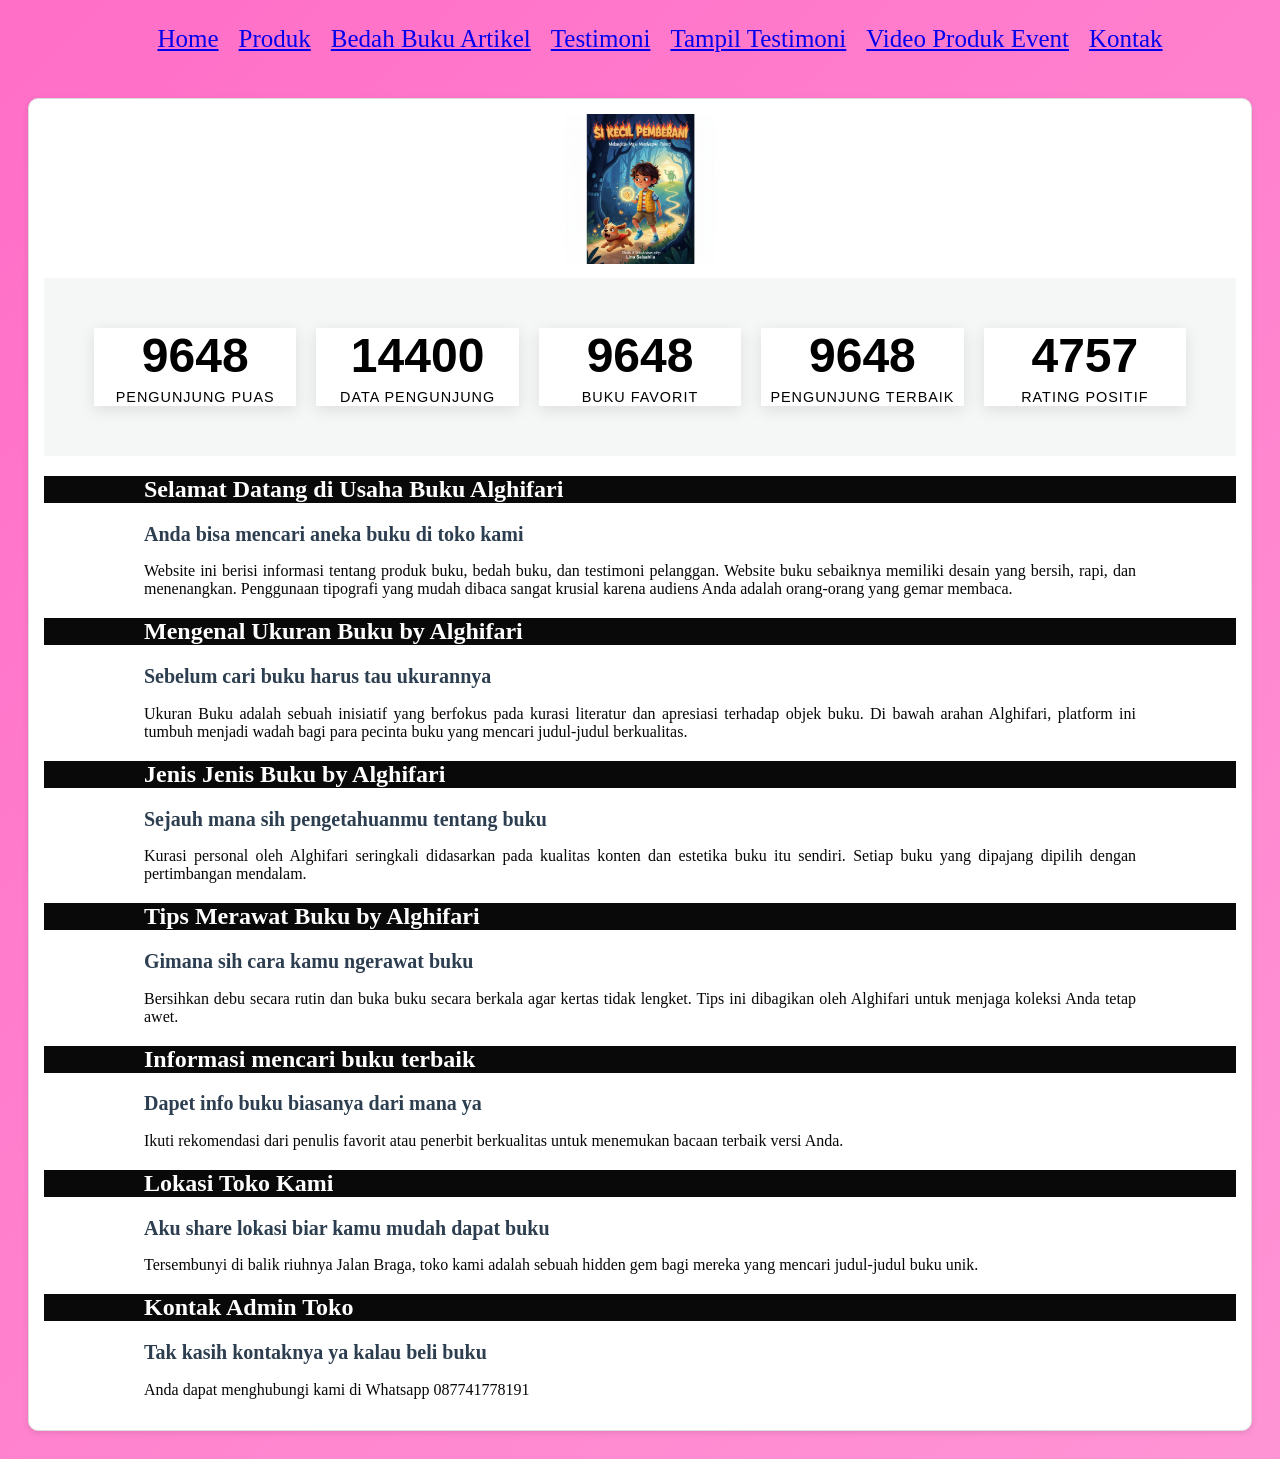
<file: Index.html>
<!DOCTYPE html>
<html lang="id">
<head>
  <meta charset="UTF-8">
  <meta name="viewport" content="width=device-width, initial-scale=1.0">
  <title>Profile Usaha Buku Alghifari</title>
  <link rel="stylesheet" href="style.css" />
</head>
<body>
  <nav class="navbar">
    <ul>
      <li><a href="index.html">Home</a></li>
      <li><a href="Produk.html">Produk</a></li>
      <li><a href="Bedah Buku Artikel.html">Bedah Buku Artikel</a></li>
      <li><a href="Testimoni.html">Testimoni</a></li>
      <li><a href="Tampil Testimoni.html">Tampil Testimoni</a></li>
      <li><a href="Video Produk Event.html">Video Produk Event</a></li>
      <li><a href="Kontak.html">Kontak</a></li>
    </ul>
  </nav>

  <section class="daftar-produk">
    <div class="produk">
      <img src="Gemini_Generated_Image_ry9lmrry9lmrry9l_si_kecil_pemberani.png">
      <div class="container">
        <div class="stat-card">
          <span class="counter" data-target="19999">0</span>
          <span class="label">Pengunjung Puas</span>
        </div>

        <div class="stat-card">
          <span class="counter" data-target="29999">0</span>
          <span class="label">Data Pengunjung</span>
        </div>

        <div class="stat-card">
          <span class="counter" data-target="19999">0</span>
          <span class="label">Buku Favorit</span>
        </div>

        <div class="stat-card">
          <span class="counter" data-target="19999">0</span>
          <span class="label">Pengunjung Terbaik</span>
        </div>

        <div class="stat-card">
          <span class="counter" data-target="9999">0</span>
          <span class="label">Rating Positif</span>
        </div>
      </div>

      <script>
        const counters = document.querySelectorAll('.counter');
        counters.forEach(counter => {
          const updateCount = () => {
            const target = +counter.getAttribute('data-target');
            const count = +counter.innerText;
            const speed = 150; 
            const increment = target / speed;

            if (count < target) {
              counter.innerText = Math.ceil(count + increment);
              setTimeout(updateCount, 15);
            } else {
              counter.innerText = target;
            }
          };
          updateCount();
        });
      </script>

      <h1>Selamat Datang di Usaha Buku Alghifari</h1>
      <h2>Anda bisa mencari aneka buku di toko kami</h2>
      <p>Website ini berisi informasi tentang produk buku, bedah buku, dan testimoni pelanggan. Website buku sebaiknya memiliki desain yang bersih, rapi, dan menenangkan. Penggunaan tipografi yang mudah dibaca sangat krusial karena audiens Anda adalah orang-orang yang gemar membaca.</p>

      <h1>Mengenal Ukuran Buku by Alghifari</h1>
      <h2>Sebelum cari buku harus tau ukurannya</h2>
      <p>Ukuran Buku adalah sebuah inisiatif yang berfokus pada kurasi literatur dan apresiasi terhadap objek buku. Di bawah arahan Alghifari, platform ini tumbuh menjadi wadah bagi para pecinta buku yang mencari judul-judul berkualitas.</p>

      <h1>Jenis Jenis Buku by Alghifari</h1>
      <h2>Sejauh mana sih pengetahuanmu tentang buku</h2>
      <p>Kurasi personal oleh Alghifari seringkali didasarkan pada kualitas konten dan estetika buku itu sendiri. Setiap buku yang dipajang dipilih dengan pertimbangan mendalam.</p>

      <h1>Tips Merawat Buku by Alghifari</h1>
      <h2>Gimana sih cara kamu ngerawat buku</h2>
      <p>Bersihkan debu secara rutin dan buka buku secara berkala agar kertas tidak lengket. Tips ini dibagikan oleh Alghifari untuk menjaga koleksi Anda tetap awet.</p>

      <h1>Informasi mencari buku terbaik</h1>
      <h2>Dapet info buku biasanya dari mana ya</h2>
      <p>Ikuti rekomendasi dari penulis favorit atau penerbit berkualitas untuk menemukan bacaan terbaik versi Anda.</p>

      <h1>Lokasi Toko Kami</h1>
      <h2>Aku share lokasi biar kamu mudah dapat buku</h2>
      <p>Tersembunyi di balik riuhnya Jalan Braga, toko kami adalah sebuah hidden gem bagi mereka yang mencari judul-judul buku unik.</p>

      <h1>Kontak Admin Toko</h1>
      <h2>Tak kasih kontaknya ya kalau beli buku</h2>
      <p>Anda dapat menghubungi kami di Whatsapp 087741778191</p>
    </div>
  </section>
</body>
</html>
</file>
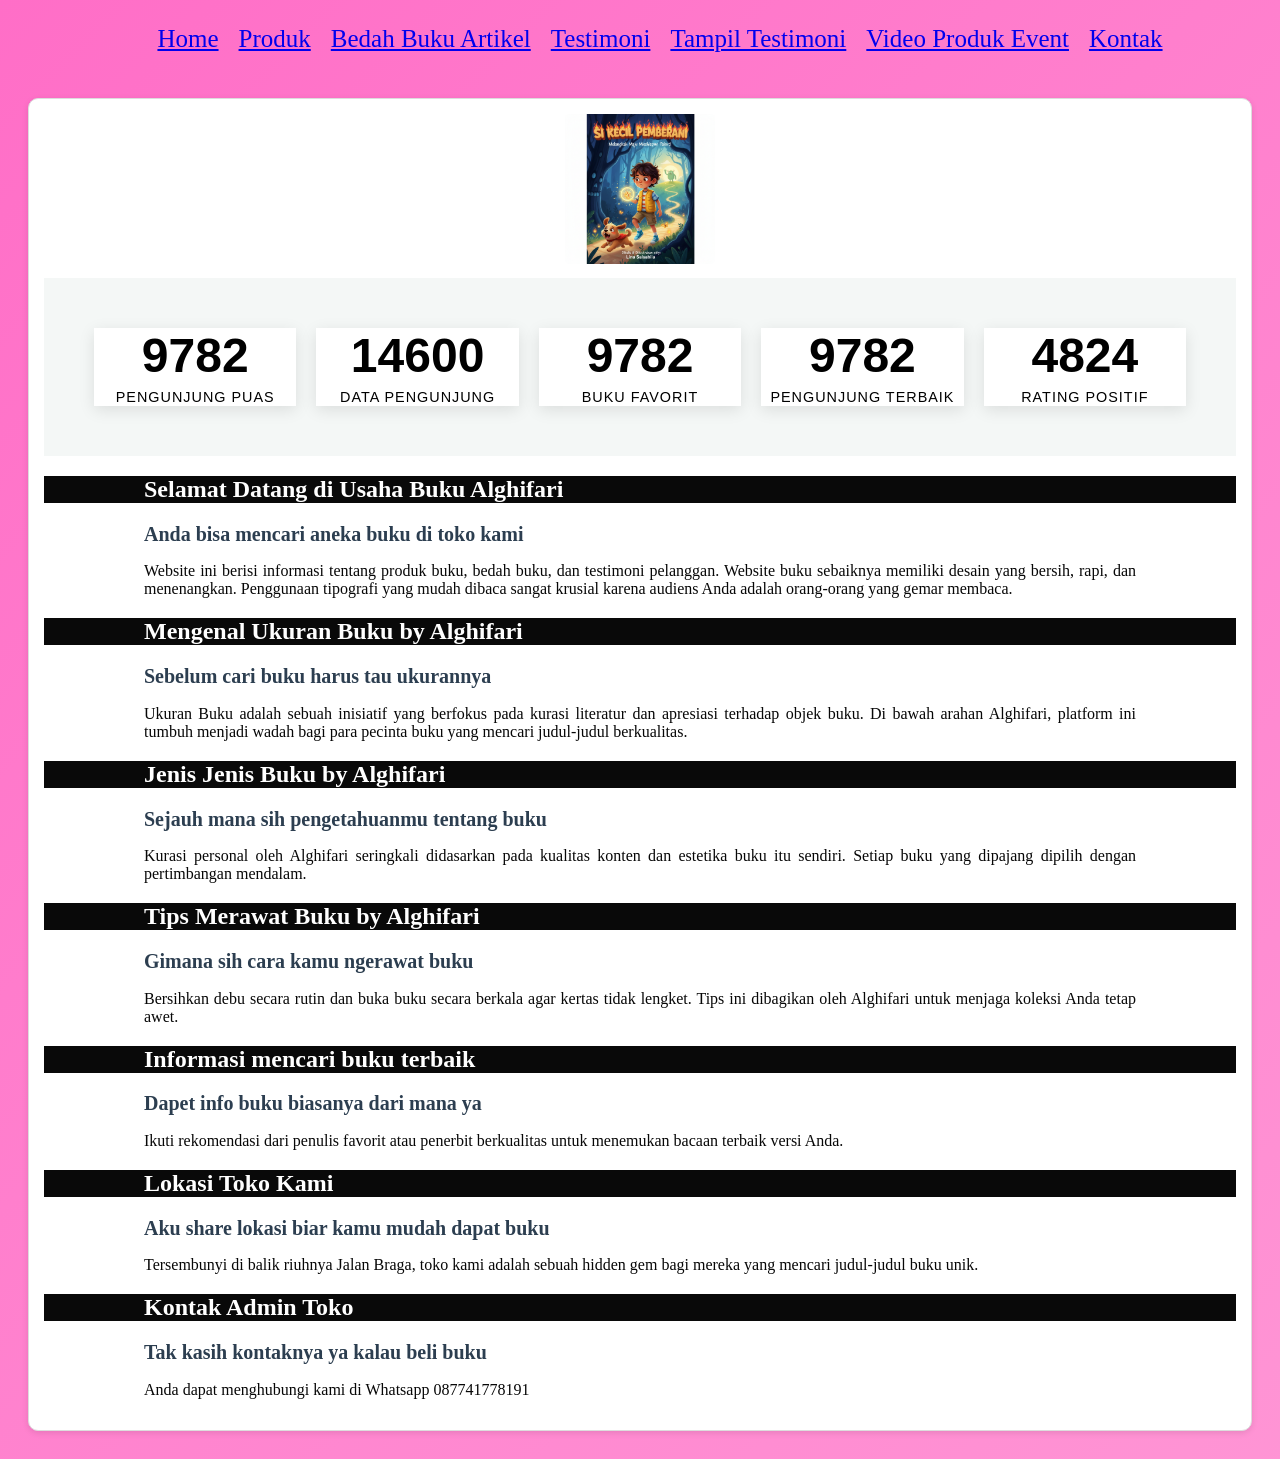
<file: index.html>
<!DOCTYPE html>
<html lang="id">
<head>
  <meta charset="UTF-8">
  <meta name="viewport" content="width=device-width, initial-scale=1.0">
  <title>Profile Usaha Buku Alghifari</title>
  <link rel="stylesheet" href="style.css" />
</head>
<body>
  <nav class="navbar">
    <ul>
      <li><a href="index.html">Home</a></li>
      <li><a href="Produk.html">Produk</a></li>
      <li><a href="Bedah Buku Artikel.html">Bedah Buku Artikel</a></li>
      <li><a href="Testimoni.html">Testimoni</a></li>
      <li><a href="Tampil Testimoni.html">Tampil Testimoni</a></li>
      <li><a href="Video Produk Event.html">Video Produk Event</a></li>
      <li><a href="Kontak.html">Kontak</a></li>
    </ul>
  </nav>

  <section class="daftar-produk">
    <div class="produk">
      <img src="Gemini_Generated_Image_ry9lmrry9lmrry9l_si_kecil_pemberani.png">
      <div class="container">
        <div class="stat-card">
          <span class="counter" data-target="19999">0</span>
          <span class="label">Pengunjung Puas</span>
        </div>

        <div class="stat-card">
          <span class="counter" data-target="29999">0</span>
          <span class="label">Data Pengunjung</span>
        </div>

        <div class="stat-card">
          <span class="counter" data-target="19999">0</span>
          <span class="label">Buku Favorit</span>
        </div>

        <div class="stat-card">
          <span class="counter" data-target="19999">0</span>
          <span class="label">Pengunjung Terbaik</span>
        </div>

        <div class="stat-card">
          <span class="counter" data-target="9999">0</span>
          <span class="label">Rating Positif</span>
        </div>
      </div>

      <script>
        const counters = document.querySelectorAll('.counter');
        counters.forEach(counter => {
          const updateCount = () => {
            const target = +counter.getAttribute('data-target');
            const count = +counter.innerText;
            const speed = 150; 
            const increment = target / speed;

            if (count < target) {
              counter.innerText = Math.ceil(count + increment);
              setTimeout(updateCount, 15);
            } else {
              counter.innerText = target;
            }
          };
          updateCount();
        });
      </script>

      <h1>Selamat Datang di Usaha Buku Alghifari</h1>
      <h2>Anda bisa mencari aneka buku di toko kami</h2>
      <p>Website ini berisi informasi tentang produk buku, bedah buku, dan testimoni pelanggan. Website buku sebaiknya memiliki desain yang bersih, rapi, dan menenangkan. Penggunaan tipografi yang mudah dibaca sangat krusial karena audiens Anda adalah orang-orang yang gemar membaca.</p>

      <h1>Mengenal Ukuran Buku by Alghifari</h1>
      <h2>Sebelum cari buku harus tau ukurannya</h2>
      <p>Ukuran Buku adalah sebuah inisiatif yang berfokus pada kurasi literatur dan apresiasi terhadap objek buku. Di bawah arahan Alghifari, platform ini tumbuh menjadi wadah bagi para pecinta buku yang mencari judul-judul berkualitas.</p>

      <h1>Jenis Jenis Buku by Alghifari</h1>
      <h2>Sejauh mana sih pengetahuanmu tentang buku</h2>
      <p>Kurasi personal oleh Alghifari seringkali didasarkan pada kualitas konten dan estetika buku itu sendiri. Setiap buku yang dipajang dipilih dengan pertimbangan mendalam.</p>

      <h1>Tips Merawat Buku by Alghifari</h1>
      <h2>Gimana sih cara kamu ngerawat buku</h2>
      <p>Bersihkan debu secara rutin dan buka buku secara berkala agar kertas tidak lengket. Tips ini dibagikan oleh Alghifari untuk menjaga koleksi Anda tetap awet.</p>

      <h1>Informasi mencari buku terbaik</h1>
      <h2>Dapet info buku biasanya dari mana ya</h2>
      <p>Ikuti rekomendasi dari penulis favorit atau penerbit berkualitas untuk menemukan bacaan terbaik versi Anda.</p>

      <h1>Lokasi Toko Kami</h1>
      <h2>Aku share lokasi biar kamu mudah dapat buku</h2>
      <p>Tersembunyi di balik riuhnya Jalan Braga, toko kami adalah sebuah hidden gem bagi mereka yang mencari judul-judul buku unik.</p>

      <h1>Kontak Admin Toko</h1>
      <h2>Tak kasih kontaknya ya kalau beli buku</h2>
      <p>Anda dapat menghubungi kami di Whatsapp 087741778191</p>
    </div>
  </section>
</body>
</html>
</file>
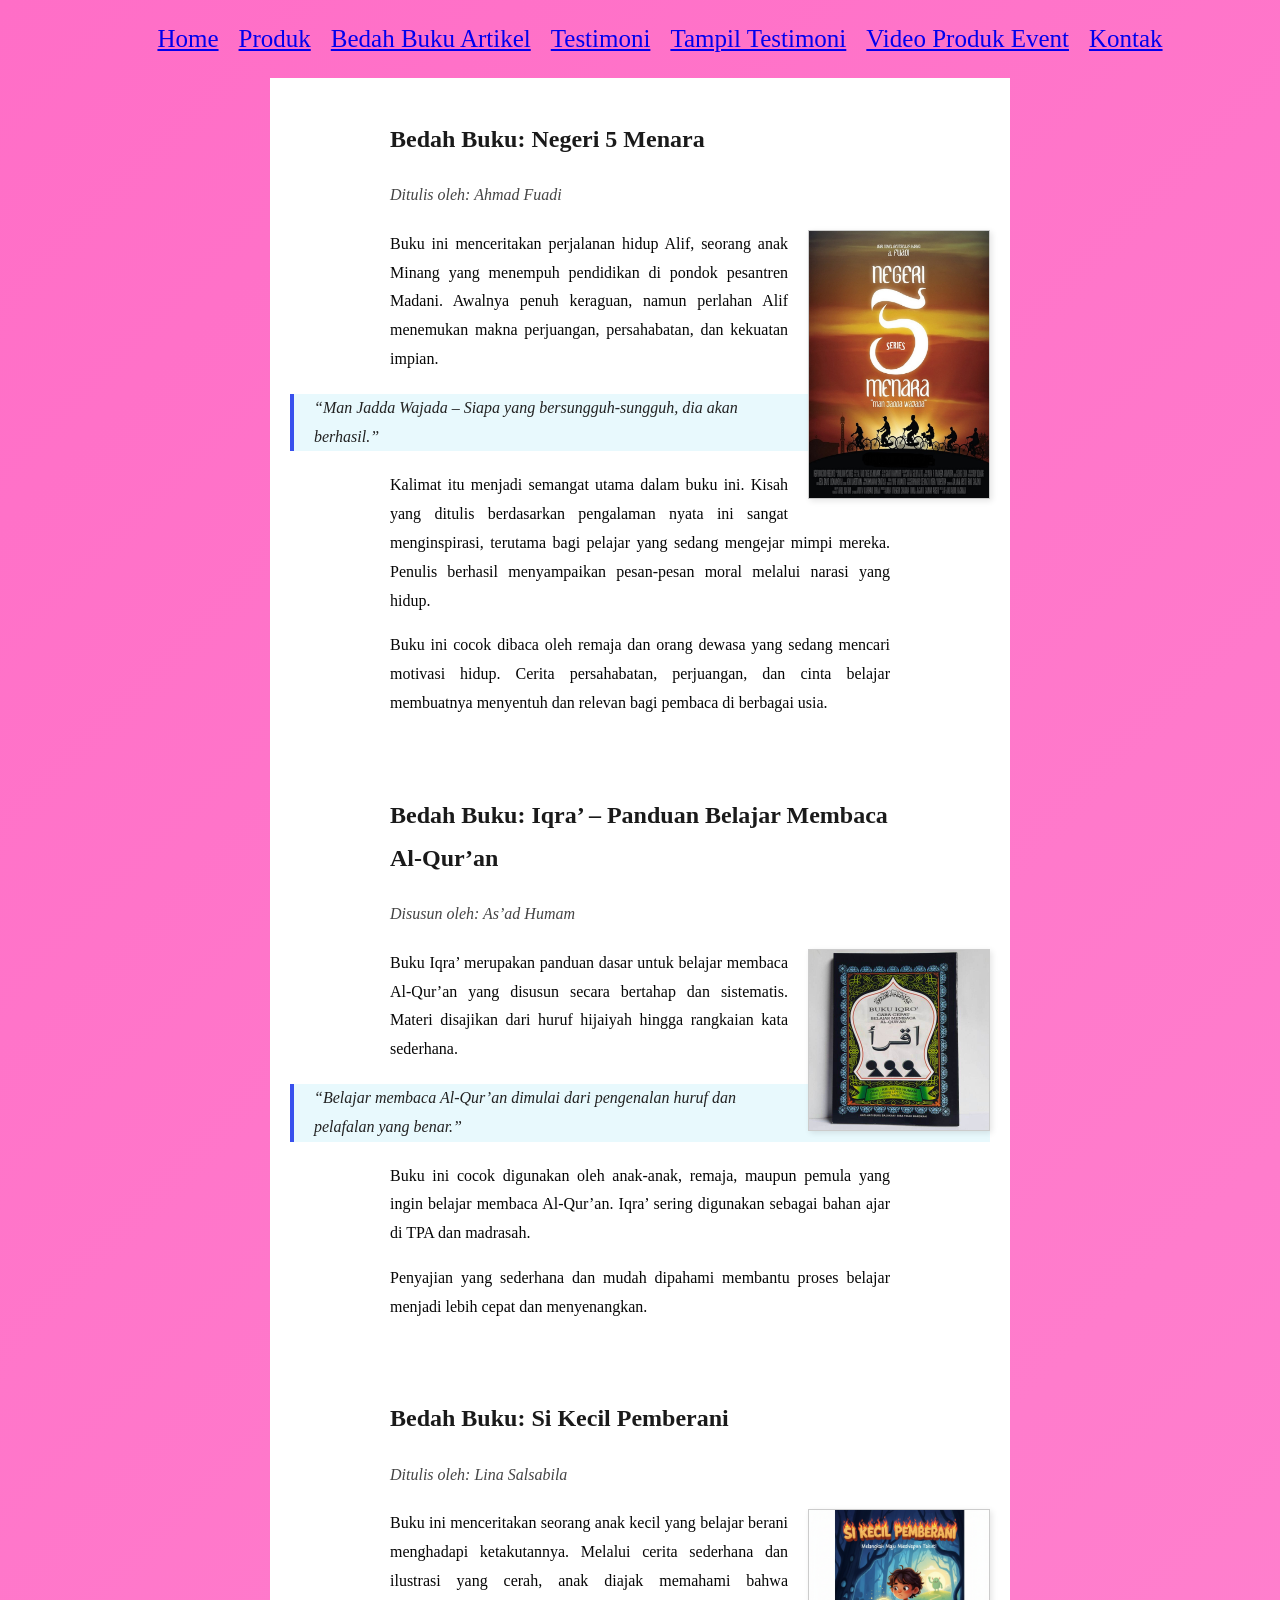
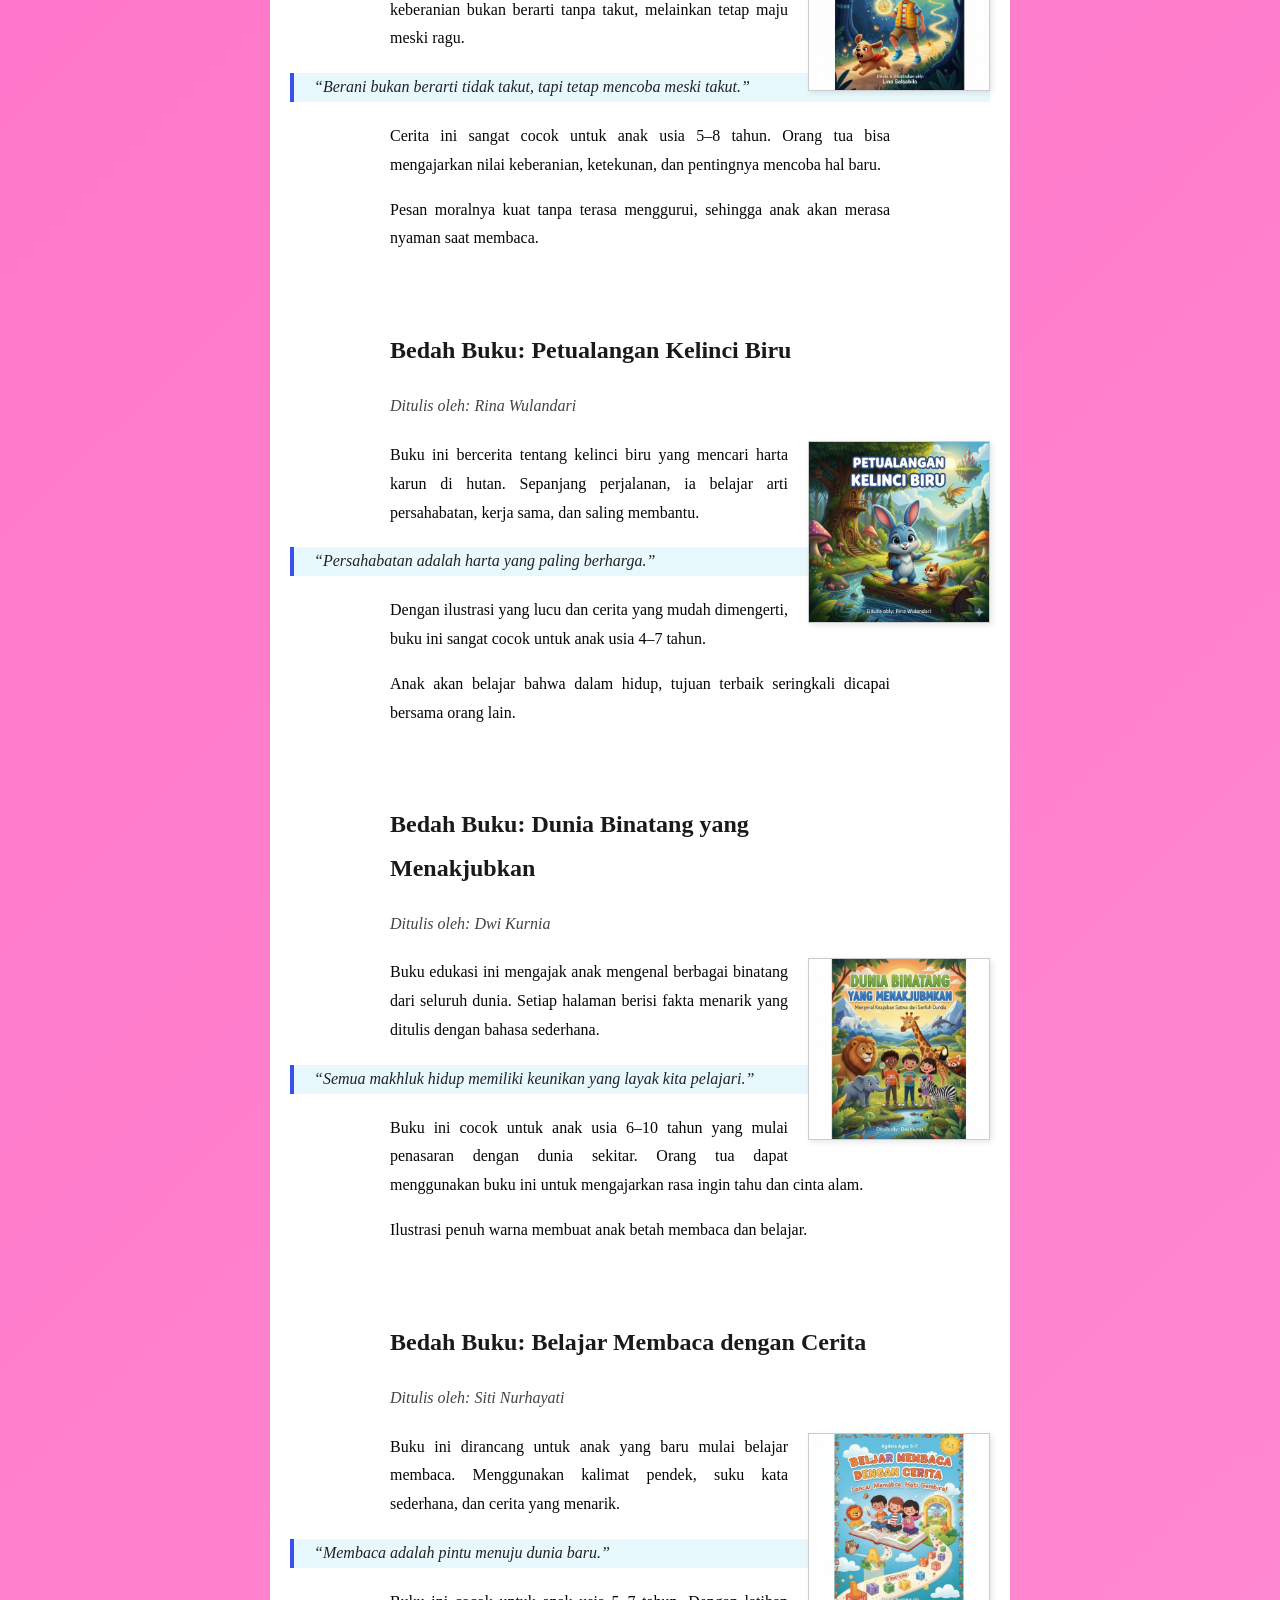
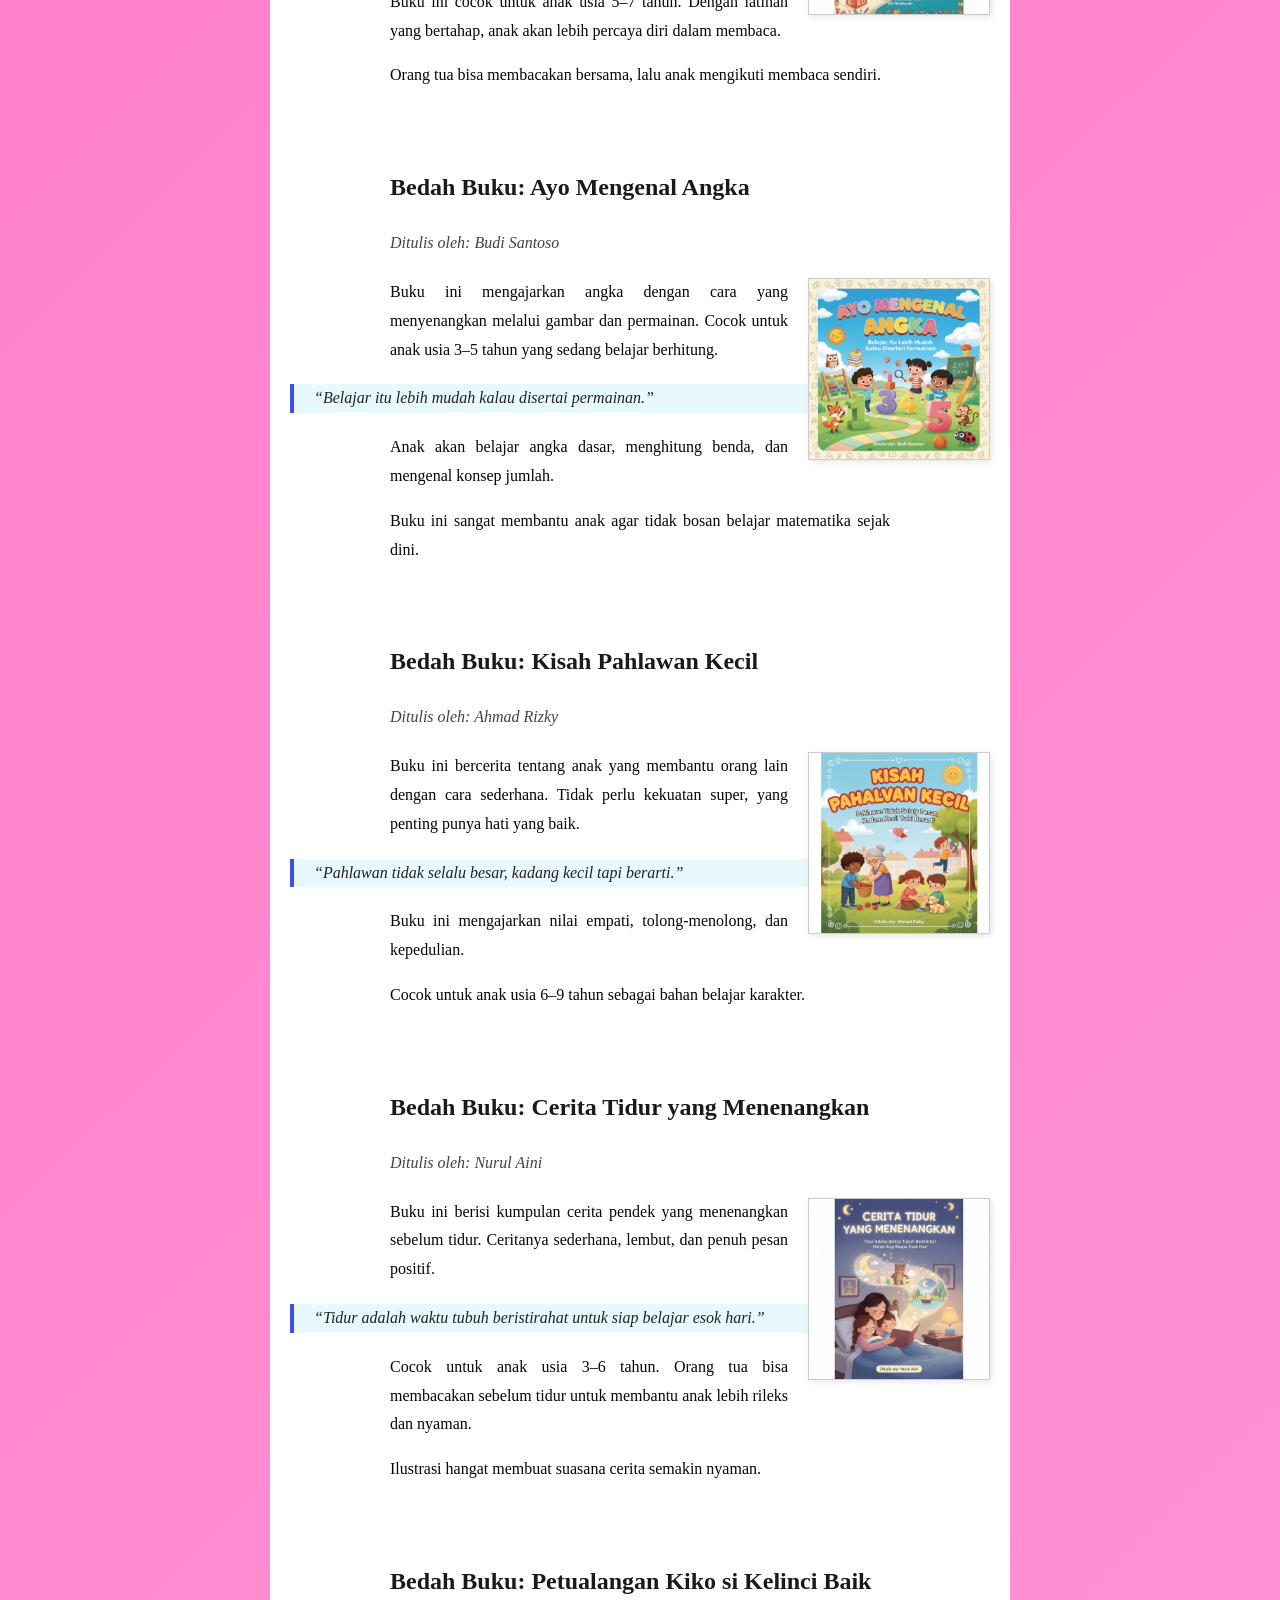
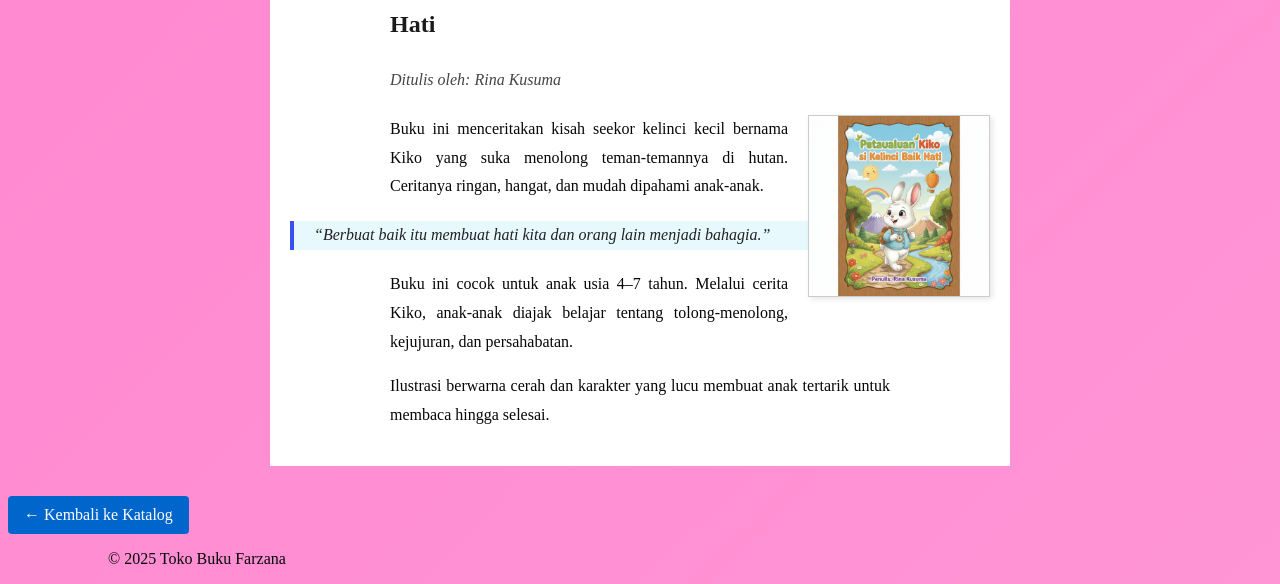
<file: Bedah Buku Artikel.html>
<!DOCTYPE html>
<html lang="id">
<head>
<meta charset="UTF-8">
<meta name="viewport" content="width=device-width, initial-scale=1.0">
<title>Profile Usaha Buku Alghifari</title>
<link rel ="stylesheet" href ="style.css"/>
<nav class="navbar">
  <ul>
    <li><a href="index.html">Home</a></li>
    <li><a href="Produk.html">Produk</a></li>
       <li><a href="Bedah Buku Artikel.html">Bedah Buku Artikel</a></li>
       <li><a href="Testimoni.html">Testimoni</a></li>
       <li><a href="Tampil Testimoni.html">Tampil Testimoni</a></li>
       <li><a href="Video Produk Event.html">Video Produk Event</a></li>
       <li><a href="Kontak.html">Kontak</a></li>
  </ul>
</nav>
</head>
<body>
    

  <main class="artikel">
    <h2>Bedah Buku: Negeri 5 Menara</h2>
    <p class="penulis">Ditulis oleh: Ahmad Fuadi</p>

    <img src="negeri5menara.jpg" alt="Sampul Negeri 5 Menara" class="sampul">

    <p>
      Buku ini menceritakan perjalanan hidup Alif, seorang anak Minang yang menempuh pendidikan di pondok pesantren Madani. 
      Awalnya penuh keraguan, namun perlahan Alif menemukan makna perjuangan, persahabatan, dan kekuatan impian.
    </p>

    <blockquote>
      “Man Jadda Wajada – Siapa yang bersungguh-sungguh, dia akan berhasil.”
    </blockquote>

    <p>
      Kalimat itu menjadi semangat utama dalam buku ini. Kisah yang ditulis berdasarkan pengalaman nyata ini sangat menginspirasi, 
      terutama bagi pelajar yang sedang mengejar mimpi mereka. Penulis berhasil menyampaikan pesan-pesan moral melalui narasi yang hidup.
    </p>

    <p>
      Buku ini cocok dibaca oleh remaja dan orang dewasa yang sedang mencari motivasi hidup. Cerita persahabatan, perjuangan, dan cinta belajar
      membuatnya menyentuh dan relevan bagi pembaca di berbagai usia.
    </p>


</main>
    
  </main>
  <main class="artikel">
  <h2>Bedah Buku: Iqra’ – Panduan Belajar Membaca Al-Qur’an</h2>
  <p class="penulis">Disusun oleh: As’ad Humam</p>

  <img src="Buku 6.jpg" alt="Sampul Buku Iqra’" class="sampul">

  <p>
    Buku Iqra’ merupakan panduan dasar untuk belajar membaca Al-Qur’an
    yang disusun secara bertahap dan sistematis.
    Materi disajikan dari huruf hijaiyah hingga rangkaian kata sederhana.
  </p>

  <blockquote>
    “Belajar membaca Al-Qur’an dimulai dari pengenalan huruf dan pelafalan yang benar.”
  </blockquote>

  <p>
    Buku ini cocok digunakan oleh anak-anak, remaja, maupun pemula
    yang ingin belajar membaca Al-Qur’an.
    Iqra’ sering digunakan sebagai bahan ajar di TPA dan madrasah.
  </p>

  <p>
    Penyajian yang sederhana dan mudah dipahami
    membantu proses belajar menjadi lebih cepat dan menyenangkan.
  </p>

    
  </main>
<main class="artikel">
  <h2>Bedah Buku: Si Kecil Pemberani</h2>
  <p class="penulis">Ditulis oleh: Lina Salsabila</p>

  <img src="Gemini_Generated_Image_ry9lmrry9lmrry9l_si_kecil_pemberani.png" alt="Sampul Si Kecil Pemberani" class="sampul">

  <p>
    Buku ini menceritakan seorang anak kecil yang belajar berani menghadapi ketakutannya. 
    Melalui cerita sederhana dan ilustrasi yang cerah, anak diajak memahami bahwa keberanian bukan berarti tanpa takut,
    melainkan tetap maju meski ragu.
  </p>

  <blockquote>
    “Berani bukan berarti tidak takut, tapi tetap mencoba meski takut.”
  </blockquote>

  <p>
    Cerita ini sangat cocok untuk anak usia 5–8 tahun. Orang tua bisa mengajarkan nilai keberanian, ketekunan,
    dan pentingnya mencoba hal baru.
  </p>

  <p>
    Pesan moralnya kuat tanpa terasa menggurui, sehingga anak akan merasa nyaman saat membaca.
  </p>
  

</main>
  <main class="artikel">
  <h2>Bedah Buku: Petualangan Kelinci Biru</h2>
  <p class="penulis">Ditulis oleh: Rina Wulandari</p>

  <img src="Gemini_Generated_Image_ujxqxrujxqxrujxq_petualangan_kelinci_biru.png" alt="Sampul Petualangan Kelinci Biru" class="sampul">

  <p>
    Buku ini bercerita tentang kelinci biru yang mencari harta karun di hutan. 
    Sepanjang perjalanan, ia belajar arti persahabatan, kerja sama, dan saling membantu.
  </p>

  <blockquote>
    “Persahabatan adalah harta yang paling berharga.”
  </blockquote>

  <p>
    Dengan ilustrasi yang lucu dan cerita yang mudah dimengerti, buku ini sangat cocok untuk anak usia 4–7 tahun.
  </p>

  <p>
    Anak akan belajar bahwa dalam hidup, tujuan terbaik seringkali dicapai bersama orang lain.
  </p>
  
</main>
<main class="artikel">
  <h2>Bedah Buku: Dunia Binatang yang Menakjubkan</h2>
  <p class="penulis">Ditulis oleh: Dwi Kurnia</p>

  <img src="Gemini_Generated_Image_r8iihxr8iihxr8ii_Binatang_Yang_Menakjubkan.png" alt="Sampul Dunia Binatang" class="sampul">

  <p>
    Buku edukasi ini mengajak anak mengenal berbagai binatang dari seluruh dunia.
    Setiap halaman berisi fakta menarik yang ditulis dengan bahasa sederhana.
  </p>

  <blockquote>
    “Semua makhluk hidup memiliki keunikan yang layak kita pelajari.”
  </blockquote>

  <p>
    Buku ini cocok untuk anak usia 6–10 tahun yang mulai penasaran dengan dunia sekitar.
    Orang tua dapat menggunakan buku ini untuk mengajarkan rasa ingin tahu dan cinta alam.
  </p>

  <p>
    Ilustrasi penuh warna membuat anak betah membaca dan belajar.
  </p>
</main>
<main class="artikel">
  <h2>Bedah Buku: Belajar Membaca dengan Cerita</h2>
  <p class="penulis">Ditulis oleh: Siti Nurhayati</p>

  <img src="Gemini_Generated_Image_iswjlviswjlviswj_Belajar Membaca dengan Cerita.png" alt="Sampul Belajar Membaca" class="sampul">

  <p>
    Buku ini dirancang untuk anak yang baru mulai belajar membaca.
    Menggunakan kalimat pendek, suku kata sederhana, dan cerita yang menarik.
  </p>

  <blockquote>
    “Membaca adalah pintu menuju dunia baru.”
  </blockquote>

  <p>
    Buku ini cocok untuk anak usia 5–7 tahun. Dengan latihan yang bertahap,
    anak akan lebih percaya diri dalam membaca.
  </p>

  <p>
    Orang tua bisa membacakan bersama, lalu anak mengikuti membaca sendiri.
  </p>
</main>
<main class="artikel">
  <h2>Bedah Buku: Ayo Mengenal Angka</h2>
  <p class="penulis">Ditulis oleh: Budi Santoso</p>

  <img src="Gemini_Generated_Image_q14b5kq14b5kq14b_Ayo Mengenal Angka.png" alt="Sampul Ayo Mengenal Angka" class="sampul">

  <p>
    Buku ini mengajarkan angka dengan cara yang menyenangkan melalui gambar dan permainan.
    Cocok untuk anak usia 3–5 tahun yang sedang belajar berhitung.
  </p>

  <blockquote>
    “Belajar itu lebih mudah kalau disertai permainan.”
  </blockquote>

  <p>
    Anak akan belajar angka dasar, menghitung benda, dan mengenal konsep jumlah.
  </p>

  <p>
    Buku ini sangat membantu anak agar tidak bosan belajar matematika sejak dini.
  </p>
</main>

<main class="artikel">
  <h2>Bedah Buku: Kisah Pahlawan Kecil</h2>
  <p class="penulis">Ditulis oleh: Ahmad Rizky</p>

  <img src="Gemini_Generated_Image_j0f423j0f423j0f4_Pahlawan.png" alt="Sampul Kisah Pahlawan Kecil" class="sampul">

  <p>
    Buku ini bercerita tentang anak yang membantu orang lain dengan cara sederhana.
    Tidak perlu kekuatan super, yang penting punya hati yang baik.
  </p>

  <blockquote>
    “Pahlawan tidak selalu besar, kadang kecil tapi berarti.”
  </blockquote>

  <p>
    Buku ini mengajarkan nilai empati, tolong-menolong, dan kepedulian.
  </p>

  <p>
    Cocok untuk anak usia 6–9 tahun sebagai bahan belajar karakter.
  </p>
</main>

<main class="artikel">
  <h2>Bedah Buku: Cerita Tidur yang Menenangkan</h2>
  <p class="penulis">Ditulis oleh: Nurul Aini</p>

  <img src="Gemini_Generated_Image_cdnlcucdnlcucdnl_Cerita_Tidur.png" alt="Sampul Cerita Tidur" class="sampul">

  <p>
    Buku ini berisi kumpulan cerita pendek yang menenangkan sebelum tidur.
    Ceritanya sederhana, lembut, dan penuh pesan positif.
  </p>

  <blockquote>
    “Tidur adalah waktu tubuh beristirahat untuk siap belajar esok hari.”
  </blockquote>

  <p>
    Cocok untuk anak usia 3–6 tahun. Orang tua bisa membacakan sebelum tidur
    untuk membantu anak lebih rileks dan nyaman.
  </p>

  <p>
    Ilustrasi hangat membuat suasana cerita semakin nyaman.
  </p>
</main>

<main class="artikel">
  <h2>Bedah Buku: Petualangan Kiko si Kelinci Baik Hati</h2>
  <p class="penulis">Ditulis oleh: Rina Kusuma</p>

  <img src="Gemini_Generated_Image_cr7pvrcr7pvrcr7p_Petualangan_Kiko_Sikelinci.png" alt="Sampul Petualangan Kiko" class="sampul">

  <p>
    Buku ini menceritakan kisah seekor kelinci kecil bernama Kiko
    yang suka menolong teman-temannya di hutan.
    Ceritanya ringan, hangat, dan mudah dipahami anak-anak.
  </p>

  <blockquote>
    “Berbuat baik itu membuat hati kita dan orang lain menjadi bahagia.”
  </blockquote>

  <p>
    Buku ini cocok untuk anak usia 4–7 tahun.
    Melalui cerita Kiko, anak-anak diajak belajar tentang
    tolong-menolong, kejujuran, dan persahabatan.
  </p>

  <p>
    Ilustrasi berwarna cerah dan karakter yang lucu
    membuat anak tertarik untuk membaca hingga selesai.
  </p>
</main>


<a href="produk.html" class="btn-kembali">← Kembali ke Katalog</a>

  <footer>
    <p>&copy; 2025 Toko Buku Farzana</p>
  </footer>

</body>
</html>
</body>
</file>
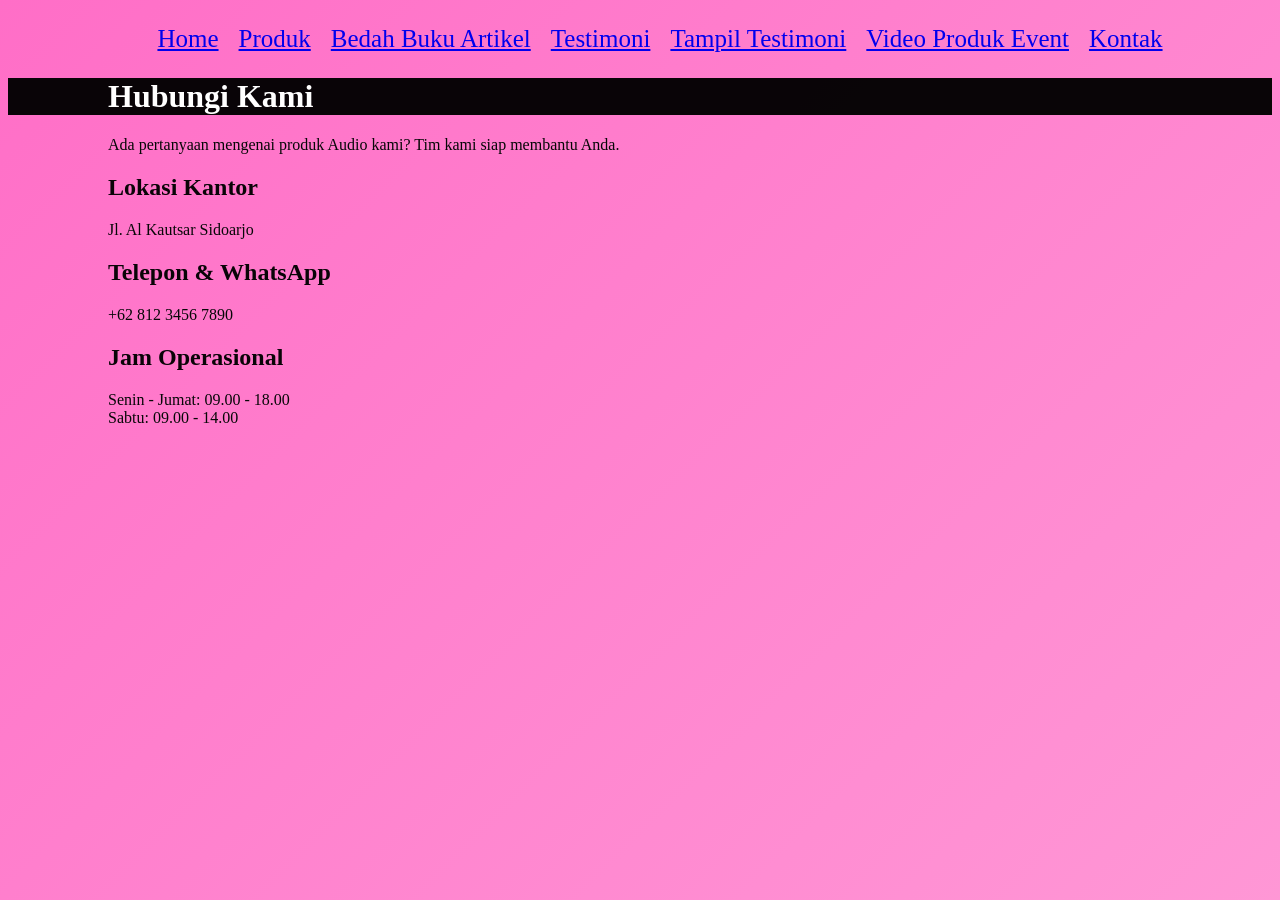
<file: Kontak.html>
<!DOCTYPE html>
<html lang="id">
<head>
<meta charset="UTF-8">
<meta name="viewport" content="width=device-width, initial-scale=1.0">
<title>Profile Usaha Buku Alghifari</title>
<link rel ="stylesheet" href ="style.css"/>
<nav class="navbar">
  <ul>
    <li><a href="index.html">Home</a></li>
    <li><a href="Produk.html">Produk</a></li>
       <li><a href="Bedah Buku Artikel.html">Bedah Buku Artikel</a></li>
       <li><a href="Testimoni.html">Testimoni</a></li>
       <li><a href="Tampil Testimoni.html">Tampil Testimoni</a></li>
       <li><a href="Video Produk Event.html">Video Produk Event</a></li>
       <li><a href="Kontak.html">Kontak</a></li>
  </ul>
</nav>
</head>
<body>
    <div class="contact-wrapper">
    <div class="contact-header">
        <h1>Hubungi Kami</h1>
        <p>Ada pertanyaan mengenai produk Audio kami? Tim kami siap membantu Anda.</p>
    </div>

    <div class="contact-grid">
        <div class="info-side">
            <div class="info-box">
                <i class="fas fa-location-dot"></i>
                <div>
                    <h2>Lokasi Kantor</h2>
                    <p>Jl. Al Kautsar Sidoarjo</p>
                </div>
            </div>

            <div class="info-box">
                <i class="fas fa-phone"></i>
                <div>
                    <h2>Telepon & WhatsApp</h2>
                    <p>+62 812 3456 7890</p>
                </div>
            </div>

            <div class="info-box">
                <i class="fas fa-clock"></i>
                <div>
                    <h2>Jam Operasional</h2>
                    <p>Senin - Jumat: 09.00 - 18.00<br>Sabtu: 09.00 - 14.00</p>
                </div>
            </div>


        </div>

    <div class="map-container">
        <iframe src="https://www.google.com/maps/embed?pb=!1m18!1m12!1m3!1d3957.1472856424264!2d112.6455903748651!3d-7.38754789262208!2m3!1f0!2f0!3f0!3m2!1i1024!2i768!4f13.1!3m3!1m2!1s0x2dd7e2f40676d005%3A0x26e010ff086e0f22!2sPesantren%20Al%20Kautsar%20Sidoarjo!5e0!3m2!1sid!2sid!4v1709360000000!5m2!1sid!2sid"width="100%" height="300" style="border:0;" allowfullscreen="" loading="lazy"></iframe>
    </div>
</div>
</body>
</file>
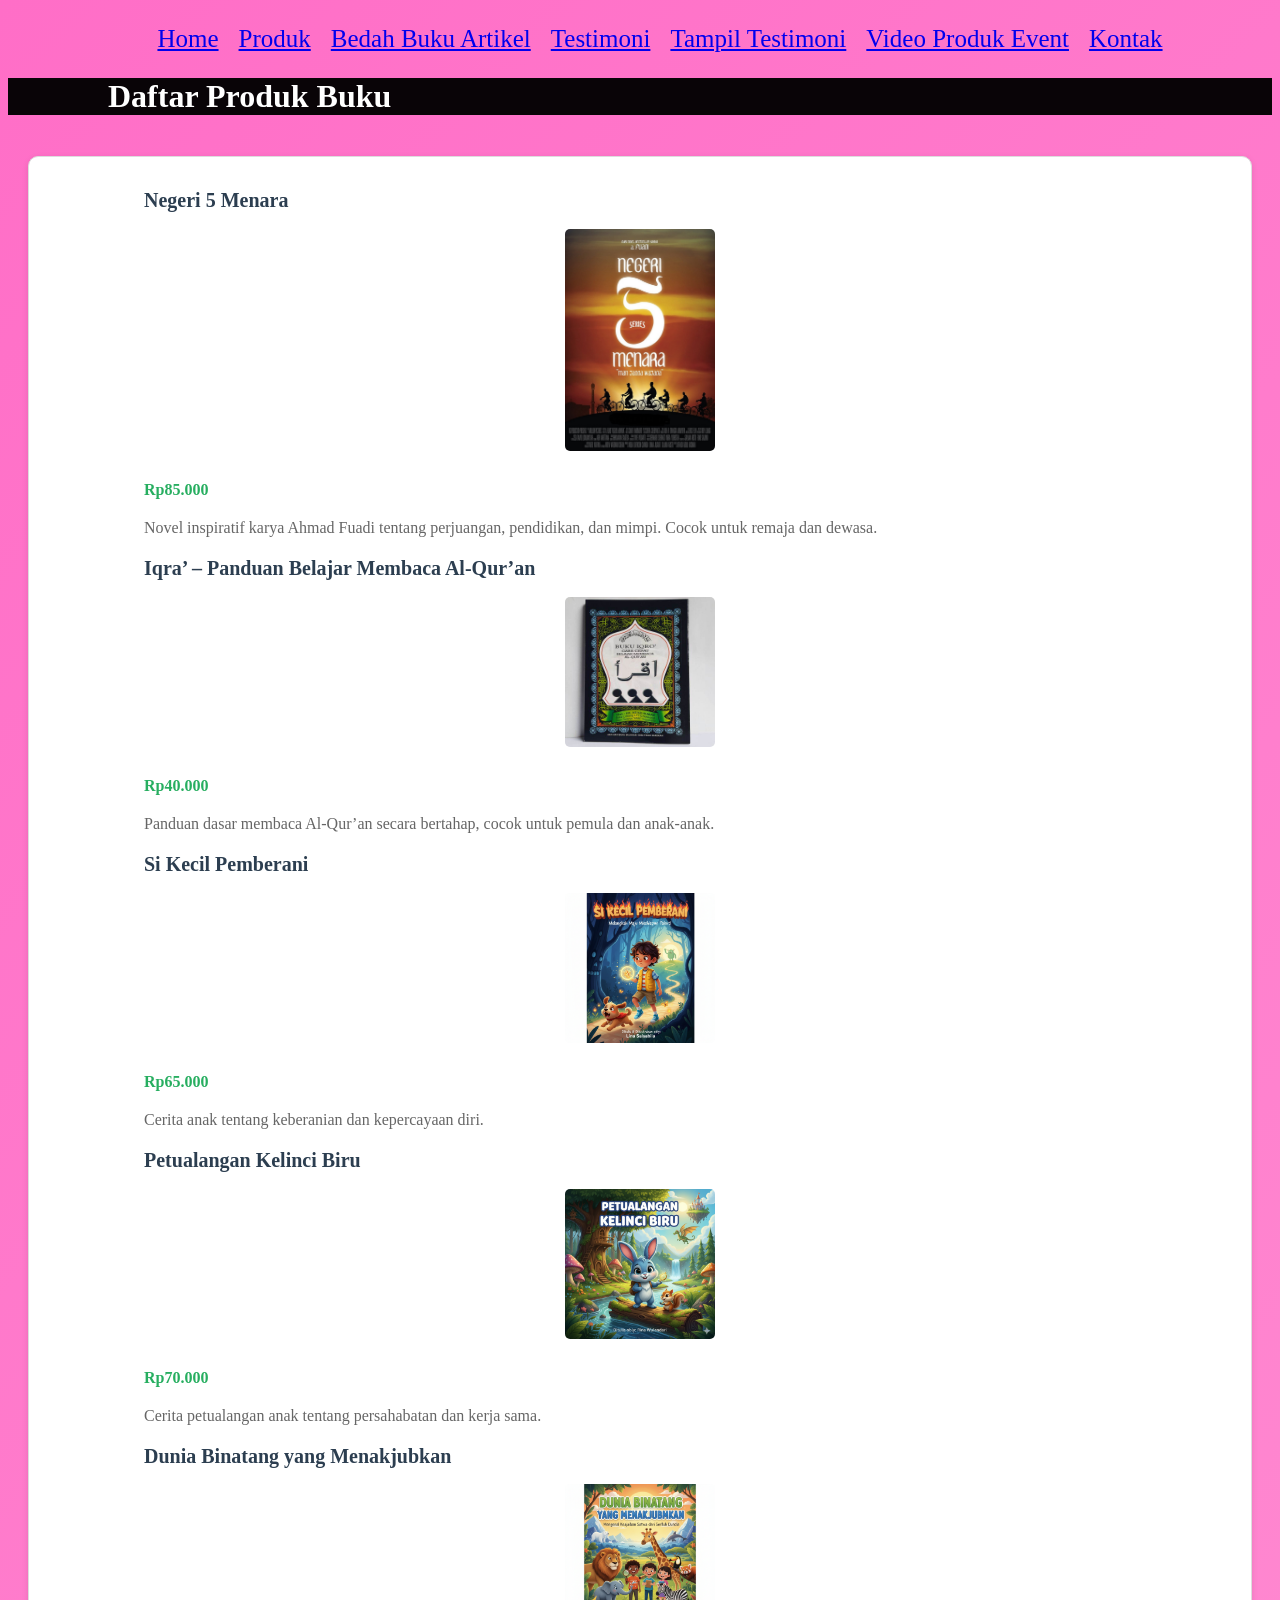
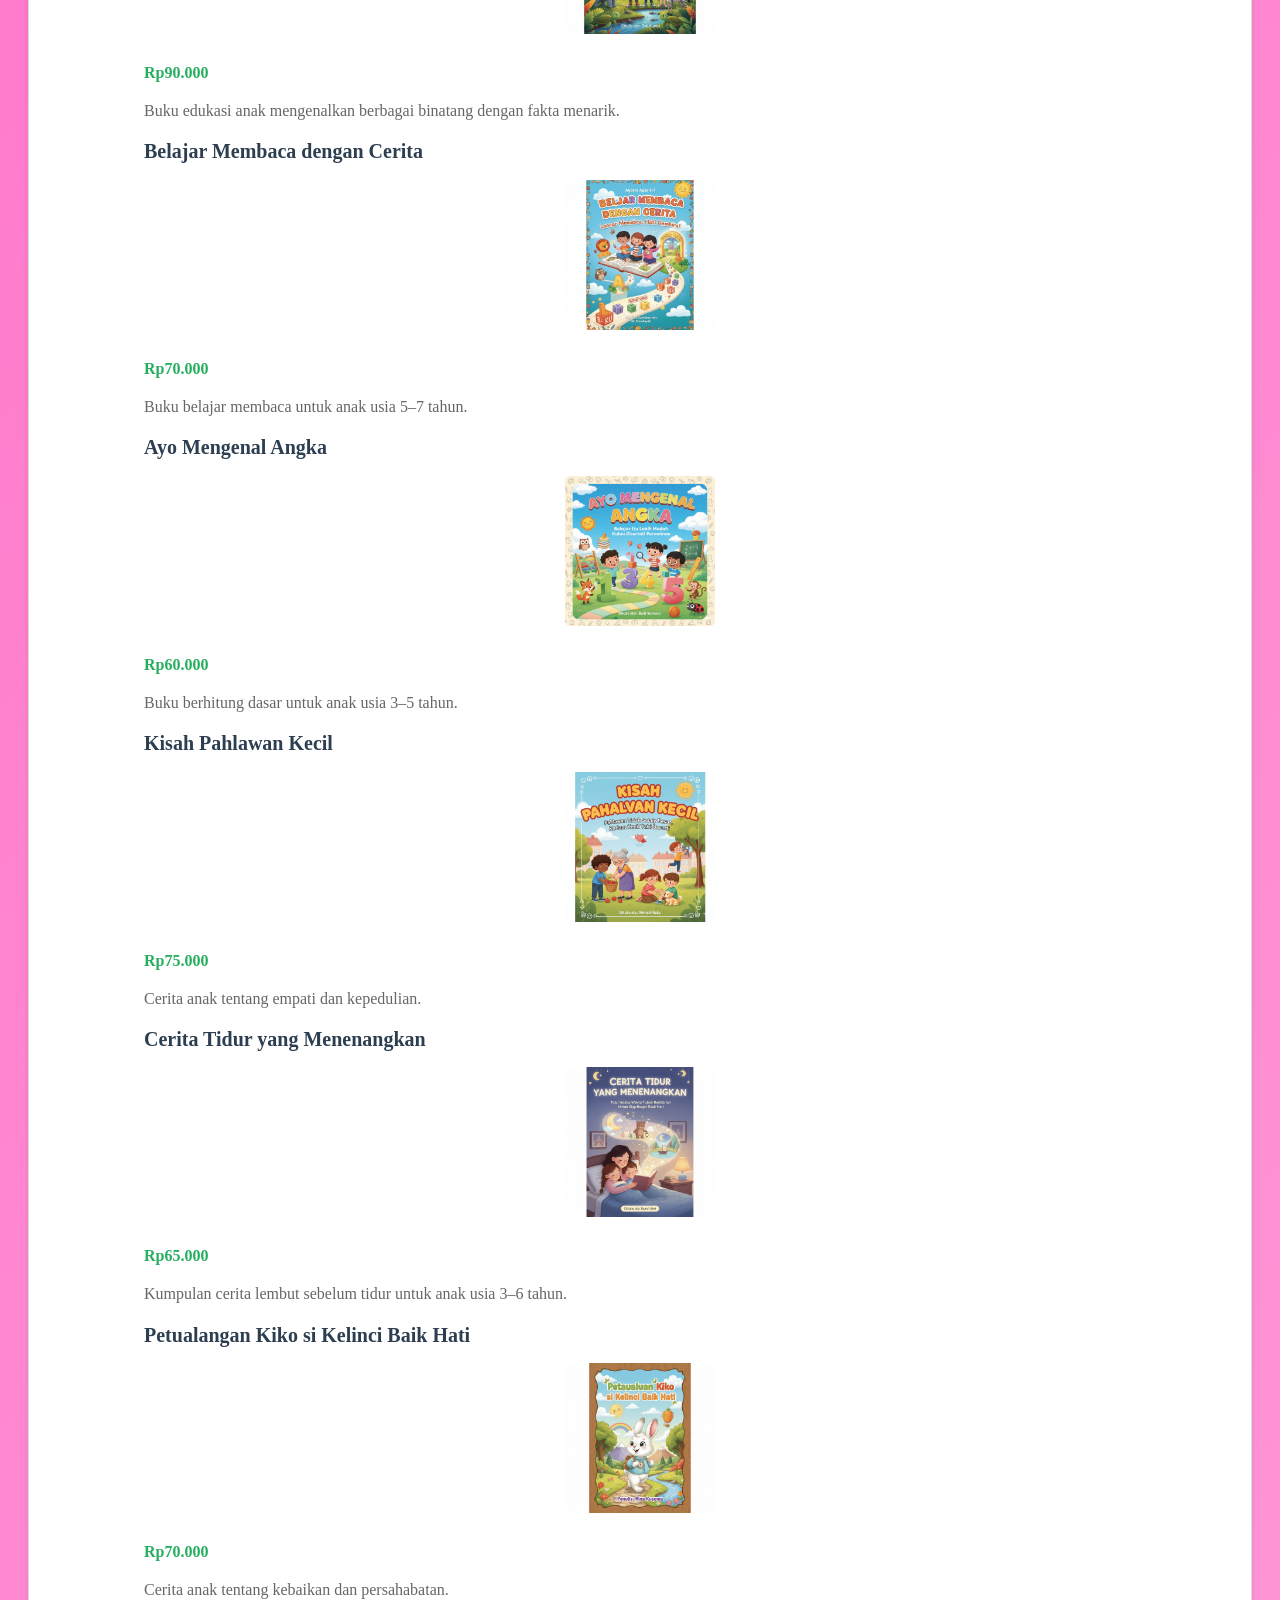
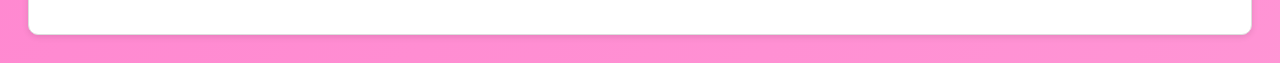
<file: Produk.html>
<!DOCTYPE html>
<html lang="id">
<head>
<meta charset="UTF-8">
<meta name="viewport" content="width=device-width, initial-scale=1.0">
<title>Profile Usaha Buku Alghifari</title>
<link rel ="stylesheet" href ="style.css"/>
<nav class="navbar">
  <ul>
    <li><a href="index.html">Home</a></li>
    <li><a href="Produk.html">Produk</a></li>
       <li><a href="Bedah Buku Artikel.html">Bedah Buku Artikel</a></li>
       <li><a href="Testimoni.html">Testimoni</a></li>
       <li><a href="Tampil Testimoni.html">Tampil Testimoni</a></li>
       <li><a href="Video Produk Event.html">Video Produk Event</a></li>
       <li><a href="Kontak.html">Kontak</a></li>
  </ul>
</nav>
</head>
<body>
<h1>Daftar Produk Buku</h1>

<section class="daftar-produk">
  <div class="produk">

    <h2>Negeri 5 Menara</h2>
    <img src="negeri5menara.jpg" alt="Negeri 5 Menara"/>
    <p class="harga">Rp85.000</p>
    <p class="deskripsi">
      Novel inspiratif karya Ahmad Fuadi tentang perjuangan, pendidikan, dan mimpi.
      Cocok untuk remaja dan dewasa.
    </p>

    <h2>Iqra’ – Panduan Belajar Membaca Al-Qur’an</h2>
    <img src="Buku 6.jpg" alt="Iqra’"/>
    <p class="harga">Rp40.000</p>
    <p class="deskripsi">
      Panduan dasar membaca Al-Qur’an secara bertahap, cocok untuk pemula dan anak-anak.
    </p>

    <h2>Si Kecil Pemberani</h2>
    <img src="Gemini_Generated_Image_ry9lmrry9lmrry9l_si_kecil_pemberani.png" alt="Si Kecil Pemberani"/>
    <p class="harga">Rp65.000</p>
    <p class="deskripsi">
      Cerita anak tentang keberanian dan kepercayaan diri.
    </p>

    <h2>Petualangan Kelinci Biru</h2>
    <img src="Gemini_Generated_Image_ujxqxrujxqxrujxq_petualangan_kelinci_biru.png" alt="Petualangan Kelinci Biru"/>
    <p class="harga">Rp70.000</p>
    <p class="deskripsi">
      Cerita petualangan anak tentang persahabatan dan kerja sama.
    </p>

    <h2>Dunia Binatang yang Menakjubkan</h2>
    <img src="Gemini_Generated_Image_r8iihxr8iihxr8ii_Binatang_Yang_Menakjubkan.png" alt="Dunia Binatang"/>
    <p class="harga">Rp90.000</p>
    <p class="deskripsi">
      Buku edukasi anak mengenalkan berbagai binatang dengan fakta menarik.
    </p>

    <h2>Belajar Membaca dengan Cerita</h2>
    <img src="Gemini_Generated_Image_iswjlviswjlviswj_Belajar Membaca dengan Cerita.png" alt="Belajar Membaca"/>
    <p class="harga">Rp70.000</p>
    <p class="deskripsi">
      Buku belajar membaca untuk anak usia 5–7 tahun.
    </p>

    <h2>Ayo Mengenal Angka</h2>
    <img src="Gemini_Generated_Image_q14b5kq14b5kq14b_Ayo Mengenal Angka.png" alt="Ayo Mengenal Angka"/>
    <p class="harga">Rp60.000</p>
    <p class="deskripsi">
      Buku berhitung dasar untuk anak usia 3–5 tahun.
    </p>

    <h2>Kisah Pahlawan Kecil</h2>
    <img src="Gemini_Generated_Image_j0f423j0f423j0f4_Pahlawan.png" alt="Kisah Pahlawan Kecil"/>
    <p class="harga">Rp75.000</p>
    <p class="deskripsi">
      Cerita anak tentang empati dan kepedulian.
    </p>

    <h2>Cerita Tidur yang Menenangkan</h2>
    <img src="Gemini_Generated_Image_cdnlcucdnlcucdnl_Cerita_Tidur.png" alt="Cerita Tidur"/>
    <p class="harga">Rp65.000</p>
    <p class="deskripsi">
      Kumpulan cerita lembut sebelum tidur untuk anak usia 3–6 tahun.
    </p>

    <h2>Petualangan Kiko si Kelinci Baik Hati</h2>
    <img src="Gemini_Generated_Image_cr7pvrcr7pvrcr7p_Petualangan_Kiko_Sikelinci.png" alt="Petualangan Kiko"/>
    <p class="harga">Rp70.000</p>
    <p class="deskripsi">
      Cerita anak tentang kebaikan dan persahabatan.
    </p>

  </div>
</section>
</file>
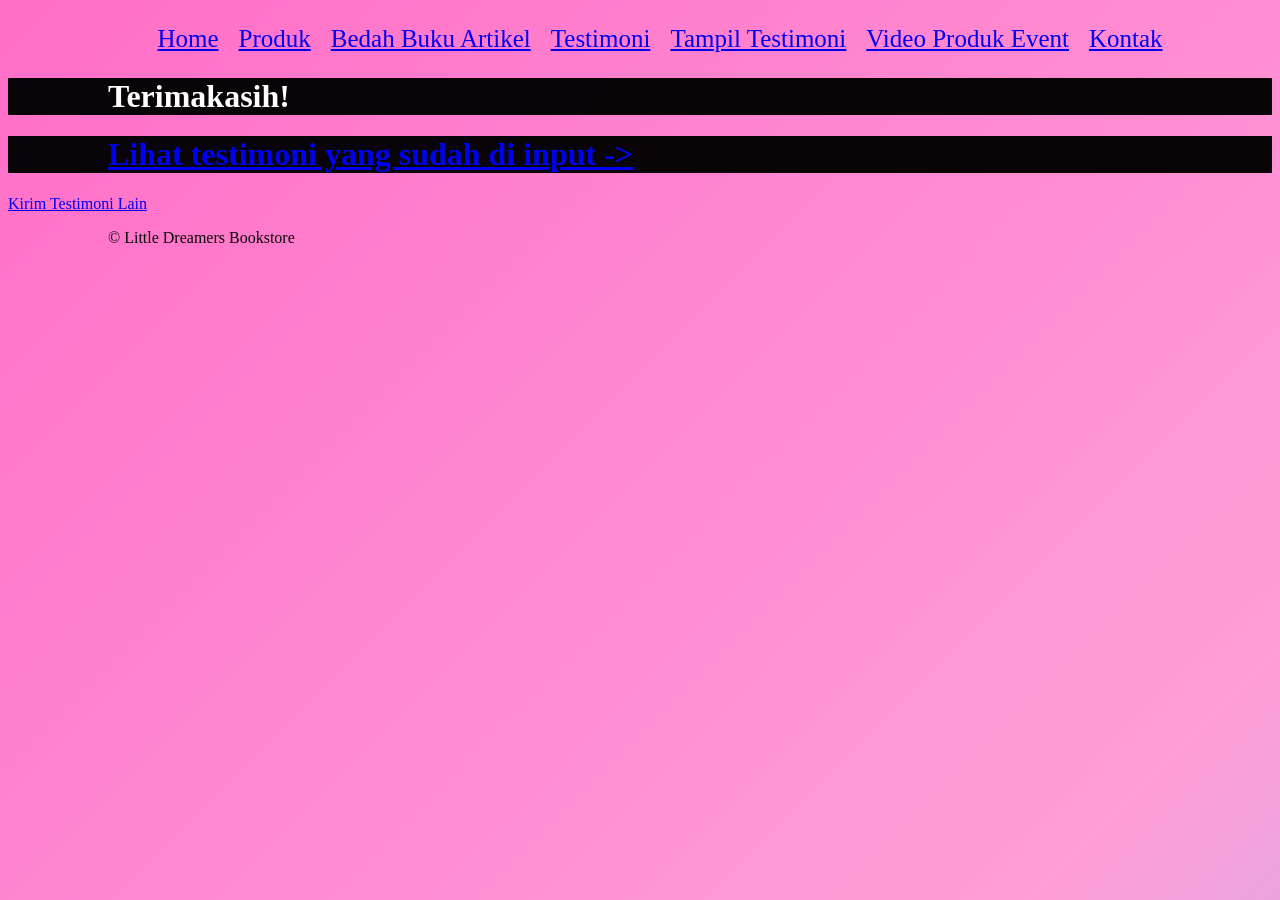
<file: Proses Testimoni.html>
<!DOCTYPE html>
<html lang="id">
<head>
<meta charset="UTF-8">
<meta name="viewport" content="width=device-width, initial-scale=1.0">
<title>Profile Usaha Buku Alghifari</title>
<link rel ="stylesheet" href ="style.css"/>
<nav class="navbar">
  <ul>
    <li><a href="index.html">Home</a></li>
    <li><a href="Produk.html">Produk</a></li>
       <li><a href="Bedah Buku Artikel.html">Bedah Buku Artikel</a></li>
       <li><a href="Testimoni.html">Testimoni</a></li>
       <li><a href="Tampil Testimoni.html">Tampil Testimoni</a></li>
       <li><a href="Video Produk Event.html">Video Produk Event</a></li>
       <li><a href="Kontak.html">Kontak</a></li>
  </ul>
</nav>
</head>
<body>
    <main class="konfirmasi">
        <h1>Terimakasih!</h1>
        <h1><a href="Tampil Testimoni.html">Lihat testimoni yang sudah di input -></a></h1>
        <selection class="testimoni-terkirim"></selection>
        <a href="Testimoni.html">Kirim Testimoni Lain</a>
    </main>

<footer>
    <p>&copy; Little Dreamers Bookstore</p>
</footer>
</body>
</html>
</file>
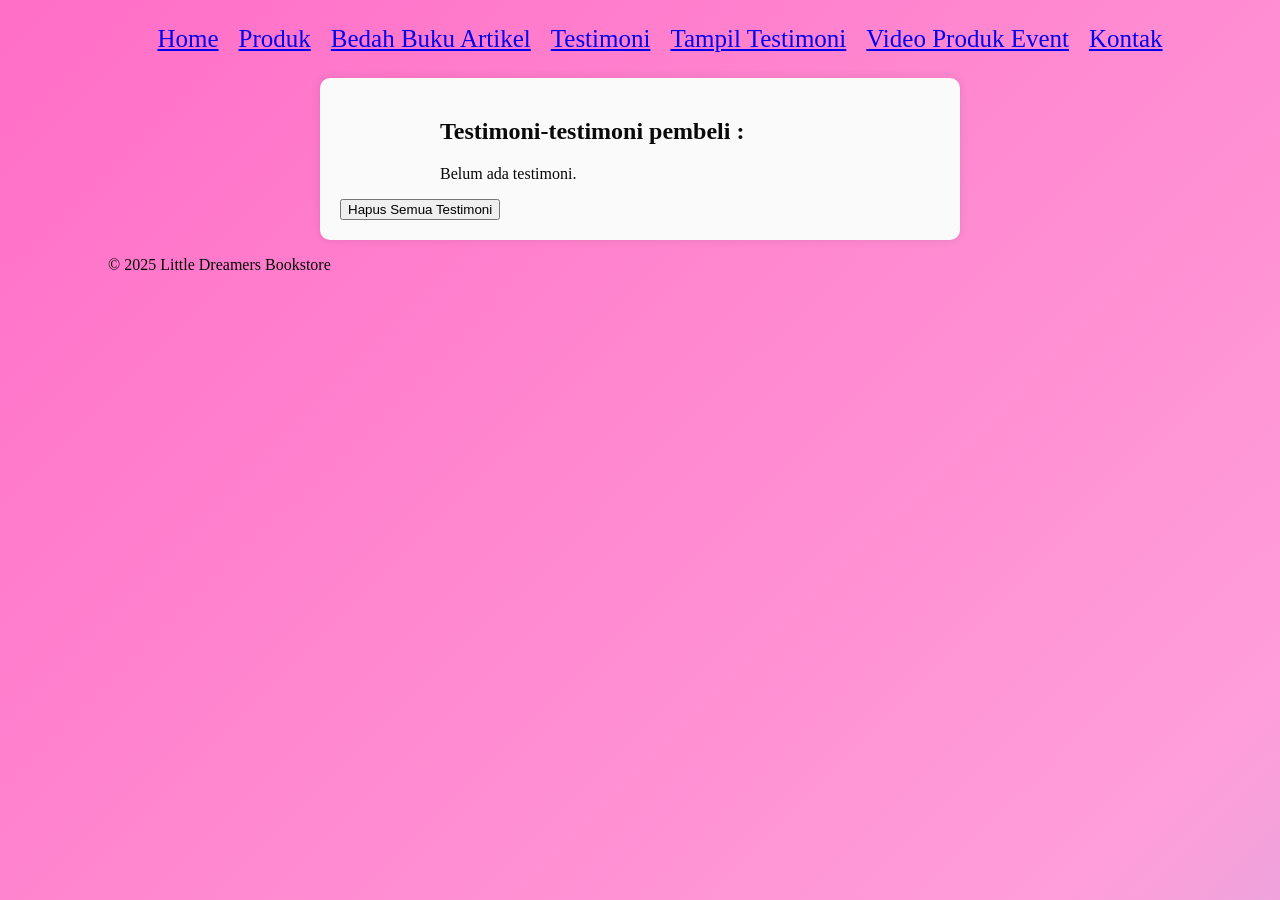
<file: Tampil Testimoni.html>
<!DOCTYPE html>
<html lang="id">
<head>
<meta charset="UTF-8">
<meta name="viewport" content="width=device-width, initial-scale=1.0">
<title>Profile Usaha Buku Alghifari</title>
<link rel ="stylesheet" href ="style.css"/>
<nav class="navbar">
  <ul>
    <li><a href="index.html">Home</a></li>
    <li><a href="Produk.html">Produk</a></li>
    <li><a href="Bedah Buku Artikel.html">Bedah Buku Artikel</a></li>
    <li><a href="Testimoni.html">Testimoni</a></li>
    <li><a href="Tampil Testimoni.html">Tampil Testimoni</a></li>
    <li><a href="Video Produk Event.html">Video Produk Event</a></li>
    <li><a href="Kontak.html">Kontak</a></li>
  </ul>
</nav>
</head>
<body>
<main class="formulir">
    <h2>Testimoni-testimoni pembeli :</h2>
    <div id="daftarTestimoni"></div>
    <button id="hapusSemua">Hapus Semua Testimoni</button>
  </div>

    <section>
    <div id="daftarTestimoni"></div>
    </section>
  </main>

  <footer>
    <p>&copy; 2025 Little Dreamers Bookstore </p>
  </footer>

   <script>
    const container = document.getElementById('daftarTestimoni');
    const testimoniList = JSON.parse(localStorage.getItem('testimoniList')) || [];

    if (testimoniList.length === 0) {
      container.innerHTML = "<p>Belum ada testimoni.</p>";
    } else {
      testimoniList.forEach((t, i) => {
        const el = document.createElement('div');
        el.className = 'testimoni-box';
        el.innerHTML = `
          <p><strong>Nama:</strong> ${t.nama}</p>
          <p><strong>Email:</strong> ${t.email}</p>
          <p><strong>Pesan:</strong> ${t.pesan}</p>
        `;
        container.appendChild(el);
        });
    }


      document.getElementById("hapusSemua").addEventListener("click", function() {
      const konfirmasi = confirm("Apakah Anda yakin ingin menghapus semua testimoni?");
      if (konfirmasi) {
        localStorage.removeItem("testimoniList");
        location.reload();
         
      }
       });
  </script>

</body>
</file>
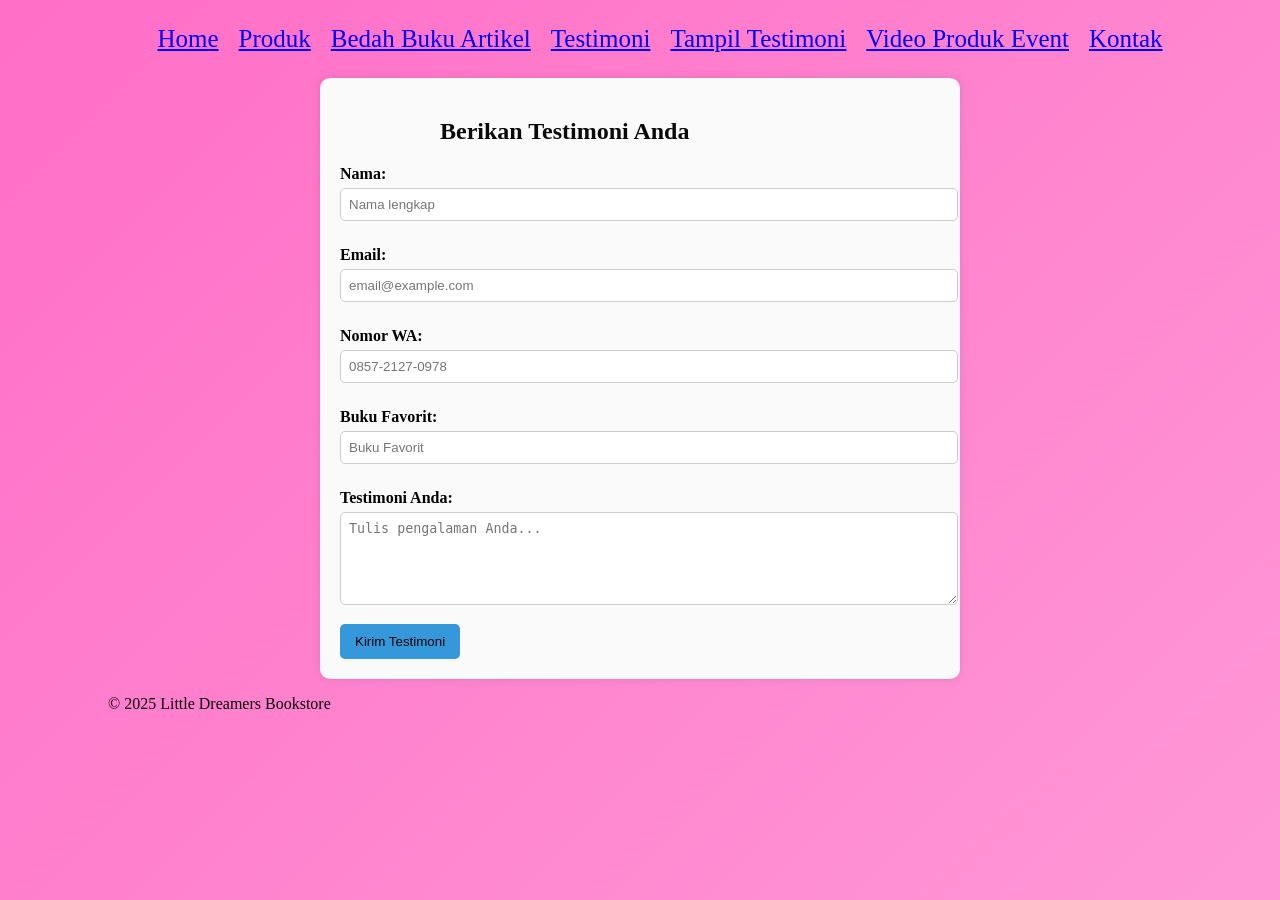
<file: Testimoni.html>
<!DOCTYPE html>
<html lang="id">
<head>
<meta charset="UTF-8">
<meta name="viewport" content="width=device-width, initial-scale=1.0">
<title>Profile Usaha Buku Alghifari</title>
<link rel ="stylesheet" href ="style.css"/>
<nav class="navbar">
  <ul>
    <li><a href="index.html">Home</a></li>
    <li><a href="Produk.html">Produk</a></li>
    <li><a href="Bedah Buku Artikel.html">Bedah Buku Artikel</a></li>
    <li><a href="Testimoni.html">Testimoni</a></li>
    <li><a href="Tampil Testimoni.html">Tampil Testimoni</a></li>
    <li><a href="Video Produk Event.html">Video Produk Event</a></li>
    <li><a href="Kontak.html">Kontak</a></li>
  </ul>
</nav>
</head>
<body>
<main class="formulir">
    <h2>Berikan Testimoni Anda</h2>
    <form id="formTestimoni">
      <label for="nama">Nama:</label>
      <input type="text" id="nama" name="nama" required placeholder="Nama lengkap">

      <label for="email">Email:</label>
      <input type="email" id="email" name="email" required placeholder="email@example.com">

      <label for="Nomor Wa">Nomor WA:</label>
      <input type="Nomor Wa" id="Nomor Wa" name="Nomor Wa" required placeholder="0857-2127-0978">

       <label for="Buku Favorit">Buku Favorit:</label>
      <input type="Buku Favorit" id="Buku Favorit" name="Buku Favorit" required placeholder="Buku Favorit">

      <label for="pesan">Testimoni Anda:</label>
      <textarea id="pesan" name="pesan" required placeholder="Tulis pengalaman Anda..." rows="5"></textarea>

      <button type="submit">Kirim Testimoni</button>
    </form>
  </main>

  <footer>
    <p>&copy; 2025 Little Dreamers Bookstore</p>
  </footer>

  <script>
    document.getElementById('formTestimoni').addEventListener('submit', function(e) {
      e.preventDefault();
 const nama = document.getElementById('nama').value;
      const email = document.getElementById('email').value;
      const pesan = document.getElementById('pesan').value;

      const dataBaru = { nama, email, pesan };

      // Ambil list dari localStorage
      const testimoniList = JSON.parse(localStorage.getItem('testimoniList')) || [];

      // Tambahkan testimoni baru
      testimoniList.push(dataBaru);

      // Simpan kembali ke localStorage
      localStorage.setItem('testimoniList', JSON.stringify(testimoniList));

      // Arahkan ke halaman konfirmasi
      window.location.href = 'Proses Testimoni.html';
    });
  </script>

</body>
</html>
</file>
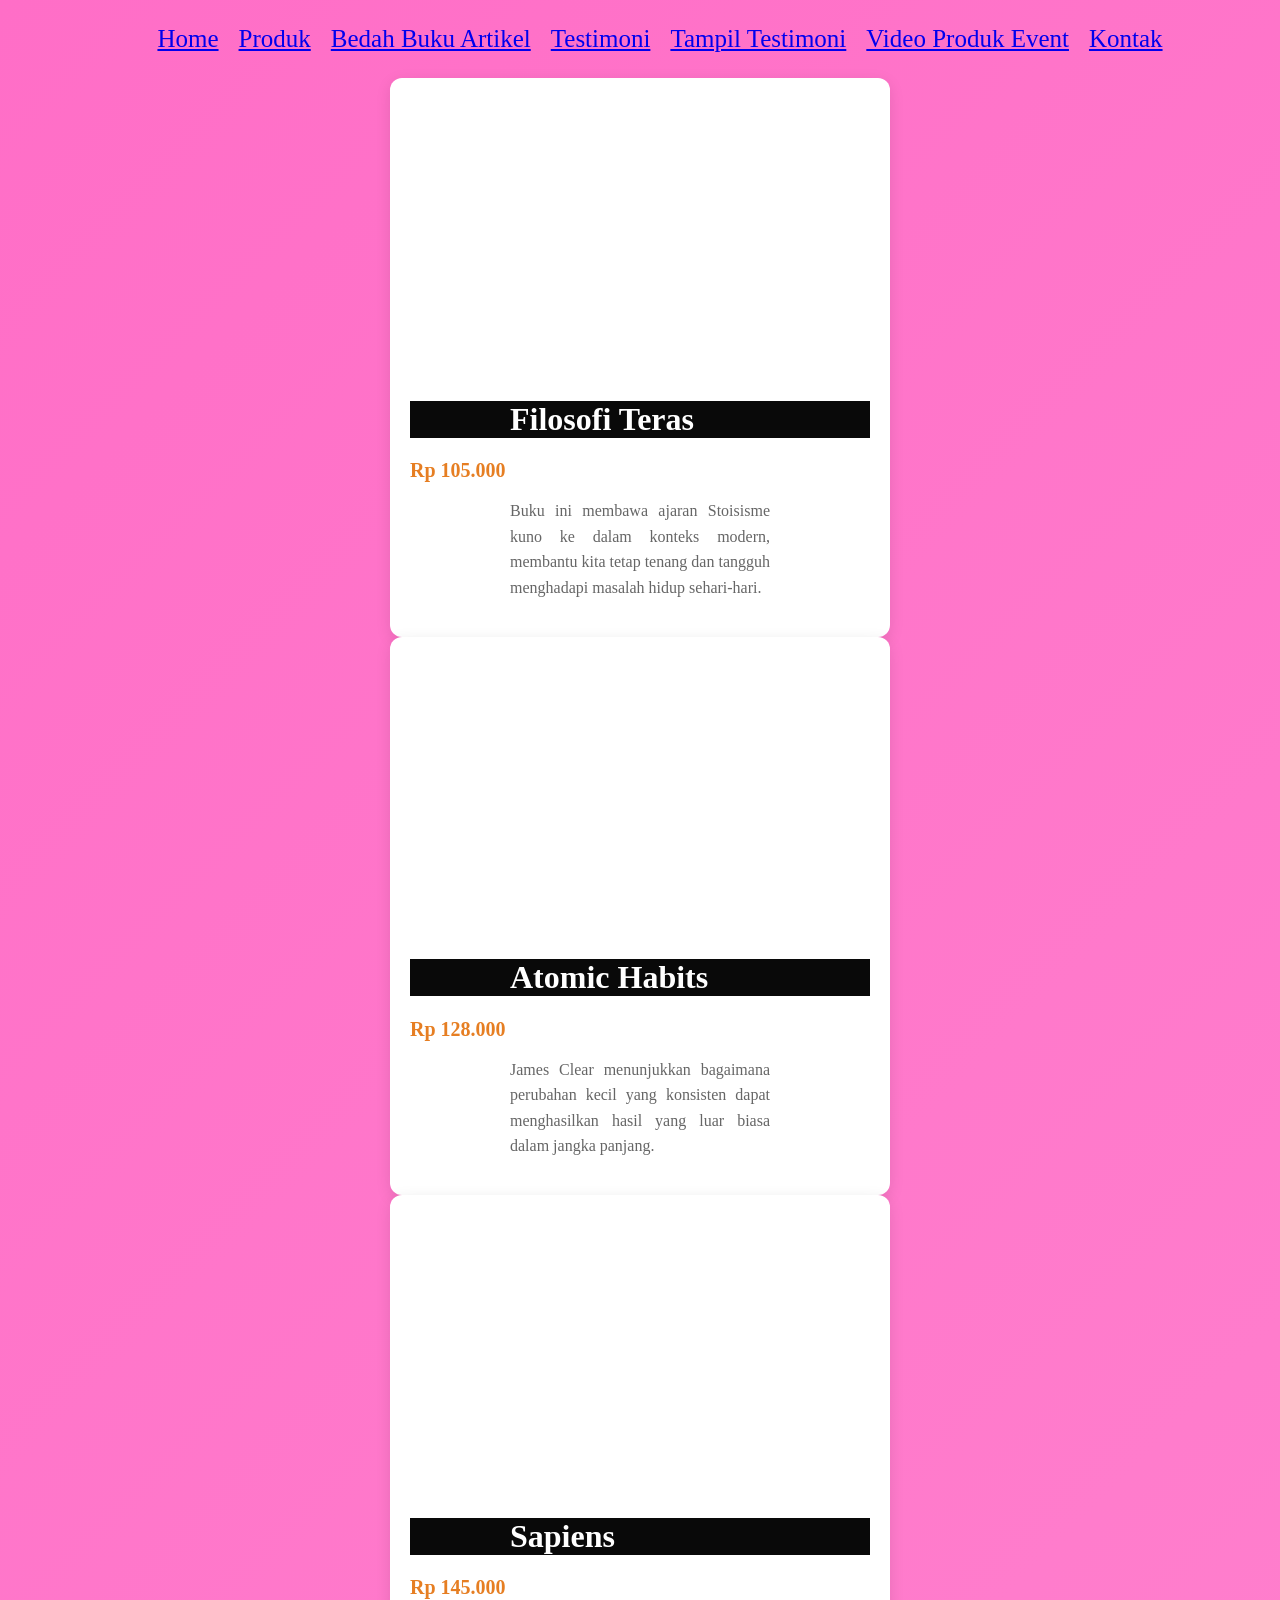
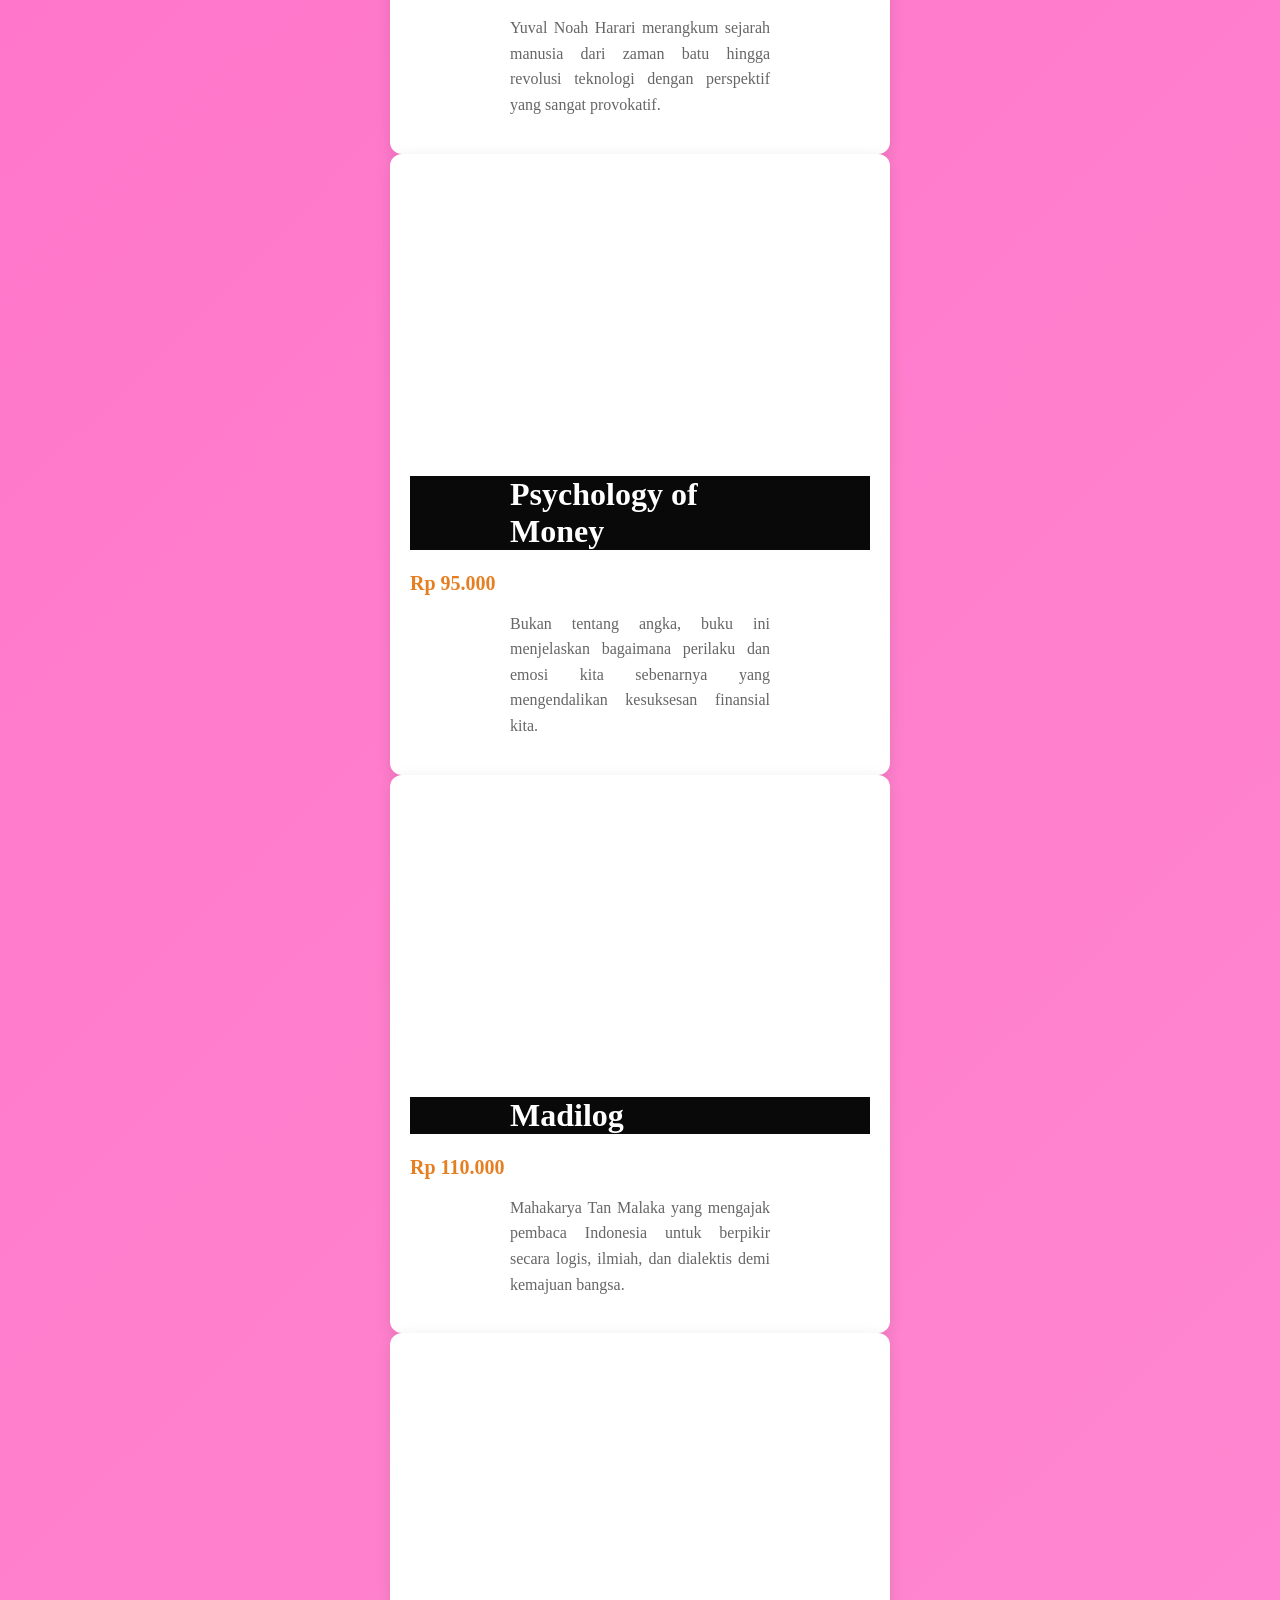
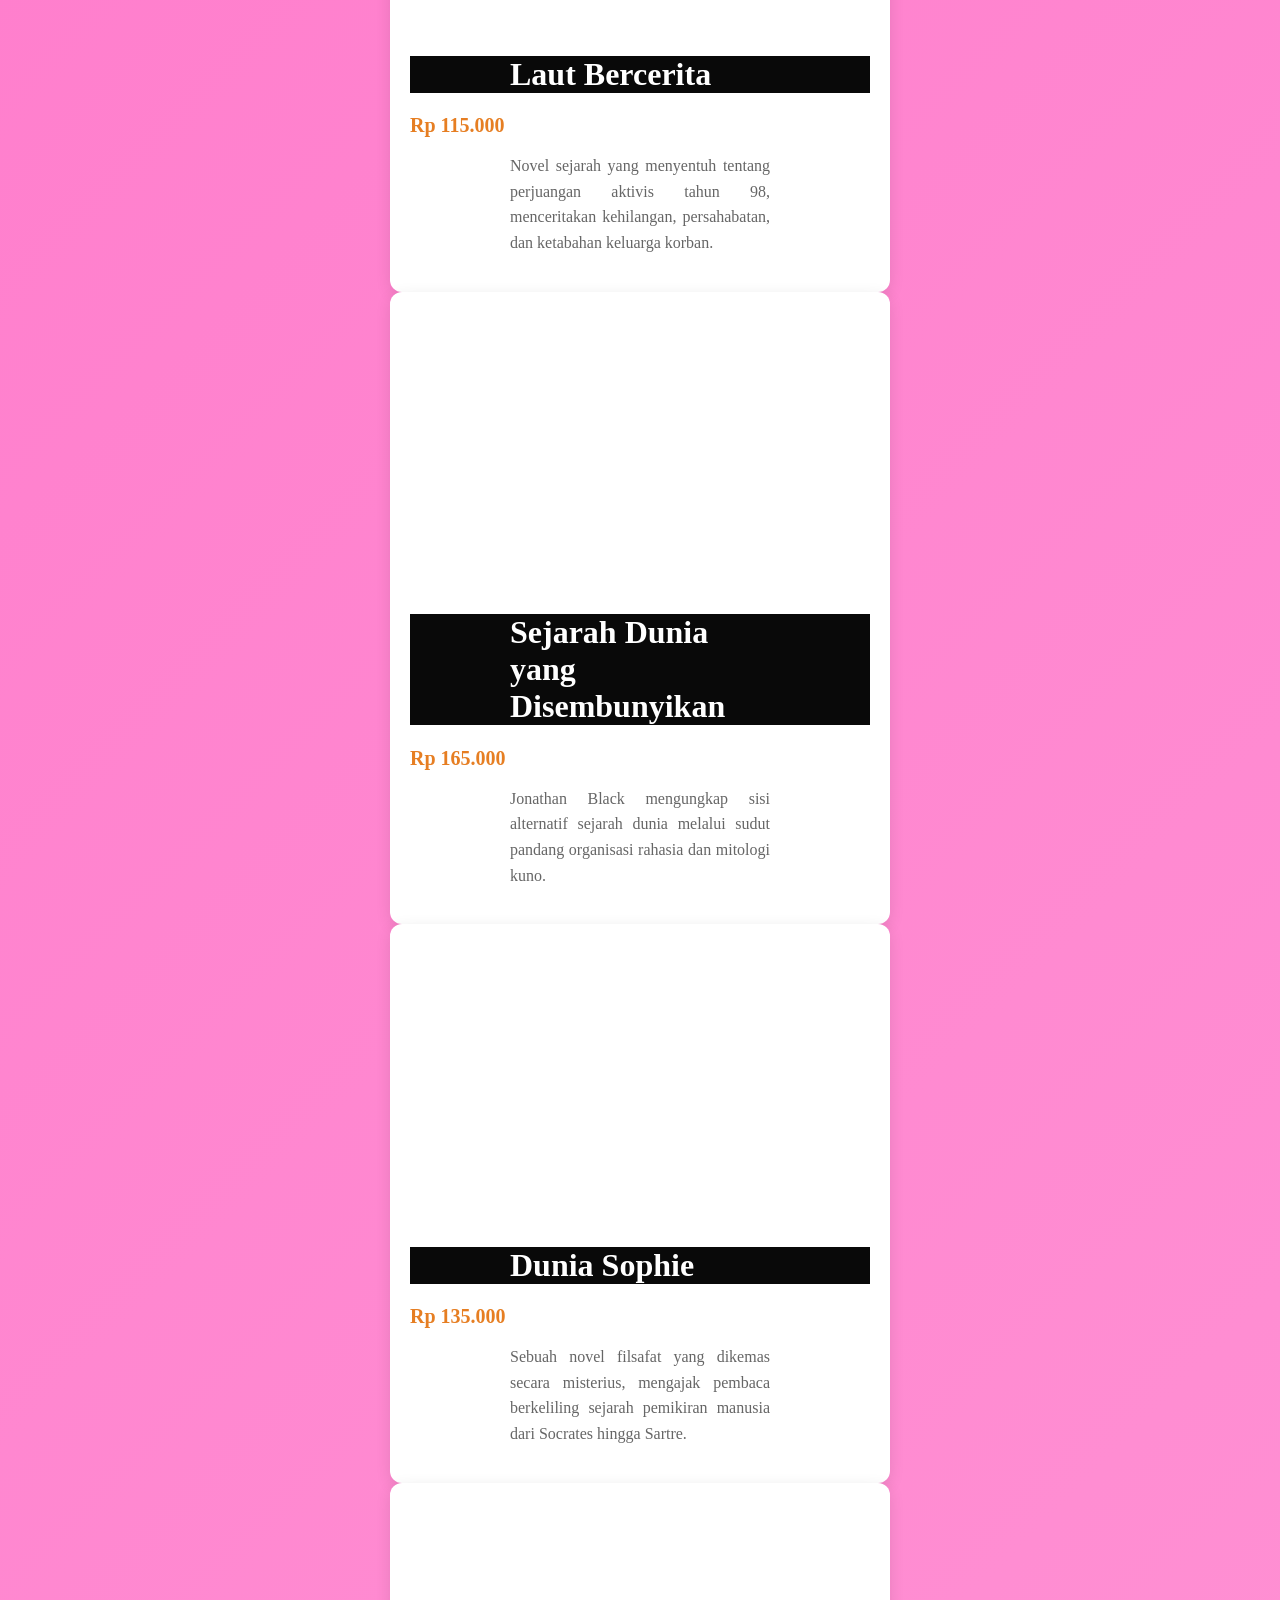
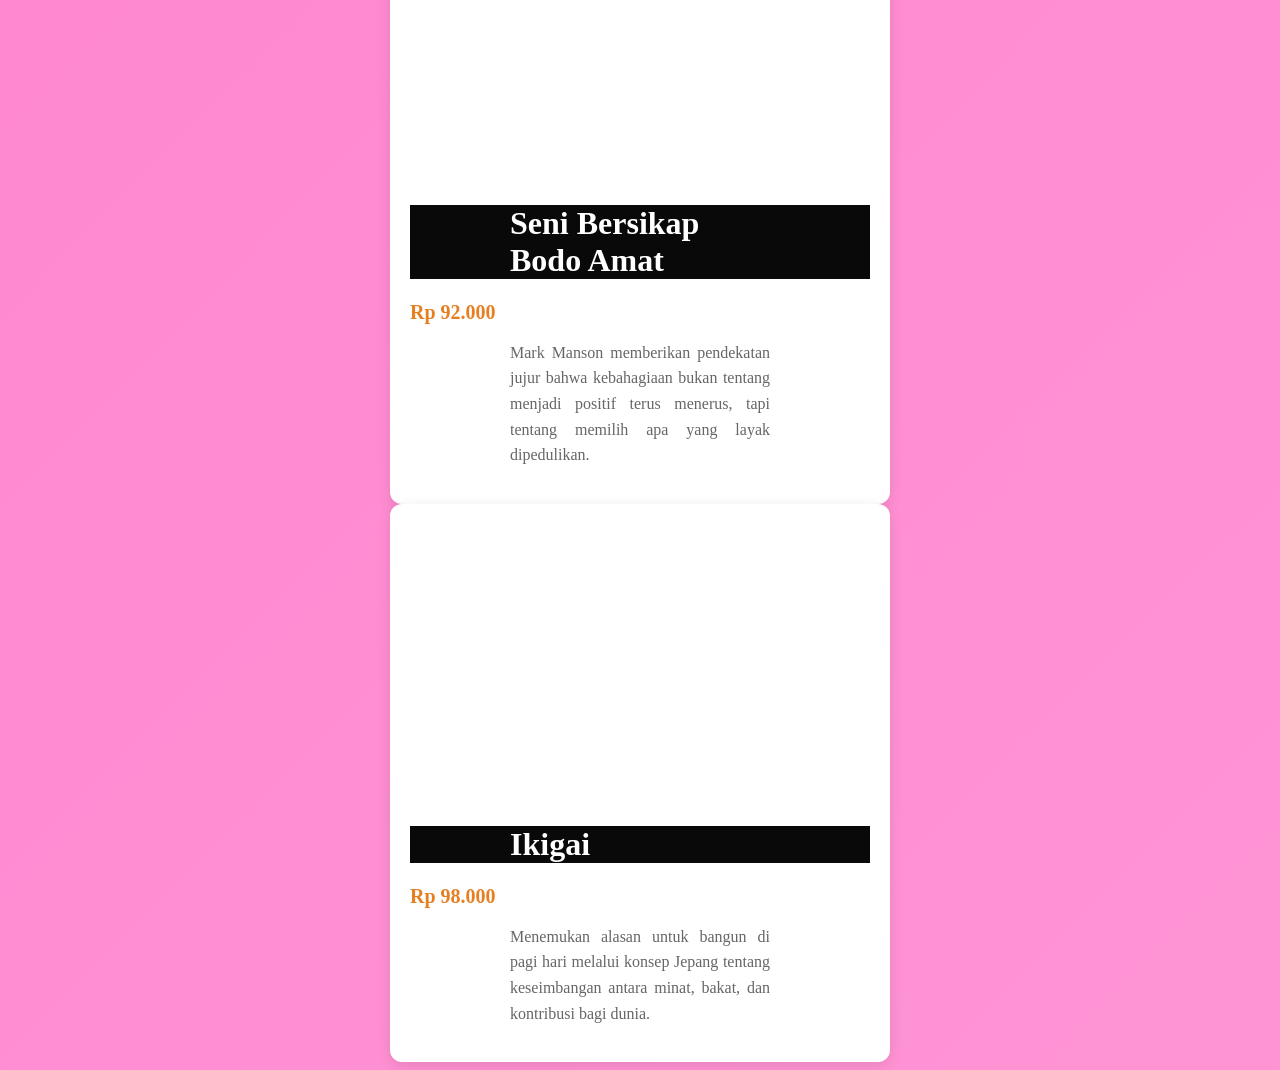
<file: Video Produk Event.html>
<!DOCTYPE html>
<html lang="id">
<head>
<meta charset="UTF-8">
<meta name="viewport" content="width=device-width, initial-scale=1.0">
<title>Profile Usaha Buku Alghifari</title>
<link rel ="stylesheet" href ="style.css"/>
<nav class="navbar">
  <ul>
    <li><a href="index.html">Home</a></li>
    <li><a href="Produk.html">Produk</a></li>
       <li><a href="Bedah Buku Artikel.html">Bedah Buku Artikel</a></li>
       <li><a href="Testimoni.html">Testimoni</a></li>
       <li><a href="Tampil Testimoni.html">Tampil Testimoni</a></li>
       <li><a href="Video Produk Event.html">Video Produk Event</a></li>
       <li><a href="Kontak.html">Kontak</a></li>
  </ul>
</nav>
</head>
<body>

 <div class="card-buku">
    <div class="video-container">
        <iframe src="https://www.youtube.com/embed/FgExRFgBkSk" title="Filosofi Teras" allowfullscreen></iframe>
    </div>
    <div class="konten">
        <h1>Filosofi Teras</h1>
        <div class="harga-buku">Rp 105.000</div>
        <p class="deskripsi">Buku ini membawa ajaran Stoisisme kuno ke dalam konteks modern, membantu kita tetap tenang dan tangguh menghadapi masalah hidup sehari-hari.</p>
    </div>
</div>

<div class="card-buku">
    <div class="video-container">
        <iframe src="https://www.youtube.com/embed/PZ7lDrwYdZc" title="Review Atomic Habits" allowfullscreen></iframe>
    </div>
    <div class="konten">
        <h1>Atomic Habits</h1>
        <div class="harga-buku">Rp 128.000</div>
        <p class="deskripsi">James Clear menunjukkan bagaimana perubahan kecil yang konsisten dapat menghasilkan hasil yang luar biasa dalam jangka panjang.</p>
    </div>
</div>

<div class="card-buku">
    <div class="video-container">
        <iframe src="https://www.youtube.com/embed/SepMJWOxasI" title="Review Sapiens" allowfullscreen></iframe>
    </div>
    <div class="konten">
        <h1>Sapiens</h1>
        <div class="harga-buku">Rp 145.000</div>
        <p class="deskripsi">Yuval Noah Harari merangkum sejarah manusia dari zaman batu hingga revolusi teknologi dengan perspektif yang sangat provokatif.</p>
    </div>
</div>

<div class="card-buku">
    <div class="video-container">
        <iframe src="https://www.youtube.com/embed/D8GoNg5-5s0" title="Review Psychology of Money" allowfullscreen></iframe>
    </div>
    <div class="konten">
        <h1>Psychology of Money</h1>
        <div class="harga-buku">Rp 95.000</div>
        <p class="deskripsi">Bukan tentang angka, buku ini menjelaskan bagaimana perilaku dan emosi kita sebenarnya yang mengendalikan kesuksesan finansial kita.</p>
    </div>
</div>

<div class="card-buku">
    <div class="video-container">
        <iframe src="https://www.youtube.com/embed/FQbDY3H2OJA" title="Review Madilog" allowfullscreen></iframe>
    </div>
    <div class="konten">
        <h1>Madilog</h1>
        <div class="harga-buku">Rp 110.000</div>
        <p class="deskripsi">Mahakarya Tan Malaka yang mengajak pembaca Indonesia untuk berpikir secara logis, ilmiah, dan dialektis demi kemajuan bangsa.</p>
    </div>
</div>

<div class="card-buku">
    <div class="video-container">
        <iframe src="https://www.youtube.com/embed/lFHJ6ajnKTw" title="Review Laut Bercerita" allowfullscreen></iframe>
    </div>
    <div class="konten">
        <h1>Laut Bercerita</h1>
        <div class="harga-buku">Rp 115.000</div>
        <p class="deskripsi">Novel sejarah yang menyentuh tentang perjuangan aktivis tahun 98, menceritakan kehilangan, persahabatan, dan ketabahan keluarga korban.</p>
    </div>
</div>

<div class="card-buku">
    <div class="video-container">
        <iframe src="https://www.youtube.com/embed/208cqdDe2Kw" title="Review Sejarah Dunia yang Disembunyikan" allowfullscreen></iframe>
    </div>
    <div class="konten">
        <h1>Sejarah Dunia yang Disembunyikan</h1>
        <div class="harga-buku">Rp 165.000</div>
        <p class="deskripsi">Jonathan Black mengungkap sisi alternatif sejarah dunia melalui sudut pandang organisasi rahasia dan mitologi kuno.</p>
    </div>
</div>

<div class="card-buku">
    <div class="video-container">
        <iframe src="https://www.youtube.com/embed/nnbDoTiJqsk" title="Review Dunia Sophie" allowfullscreen></iframe>
    </div>
    <div class="konten">
        <h1>Dunia Sophie</h1>
        <div class="harga-buku">Rp 135.000</div>
        <p class="deskripsi">Sebuah novel filsafat yang dikemas secara misterius, mengajak pembaca berkeliling sejarah pemikiran manusia dari Socrates hingga Sartre.</p>
    </div>
</div>

<div class="card-buku">
    <div class="video-container">
        <iframe src="https://www.youtube.com/embed/jyAEEyOrPkQ" title="Review Bodo Amat" allowfullscreen></iframe>
    </div>
    <div class="konten">
        <h1>Seni Bersikap Bodo Amat</h1>
        <div class="harga-buku">Rp 92.000</div>
        <p class="deskripsi">Mark Manson memberikan pendekatan jujur bahwa kebahagiaan bukan tentang menjadi positif terus menerus, tapi tentang memilih apa yang layak dipedulikan.</p>
    </div>
</div>

<div class="card-buku">
    <div class="video-container">
        <iframe src="https://www.youtube.com/embed/jt-YYMLQbCc" title="Review Ikigai" allowfullscreen></iframe>
    </div>
    <div class="konten">
        <h1>Ikigai</h1>
        <div class="harga-buku">Rp 98.000</div>
        <p class="deskripsi">Menemukan alasan untuk bangun di pagi hari melalui konsep Jepang tentang keseimbangan antara minat, bakat, dan kontribusi bagi dunia.</p>
    </div>
</div>

</body>
</html>
</file>
<file: style.css>
body {
    background : linear-gradient(135deg,#ff6ec7,#ff9ed8,#6ecbff,#3aa0ff,#005bea);
    font-family: "poppins";
    color: #ffffff;
    margin: "20px";
    min-height: 100;
    background-size: 500% 500%;
    animation: gradientBG 5s ease infinite;
}

@keyframes gradientBG {
  0% {background-position: 0% 50%;}
  50% {background-position: 100% 50%;}
  100% {background-position: 0% 50%;}
}
.daftar-produk {
display: grid;
grid-template-columns: repeat(auto-fit,
minmax(250px, 1fr));
gap: 20px;
padding: 20px;
}
.produk {
background-color: #fff;
border: 1px solid #ddd;
padding: 15px;
border-radius: 10px;
text-align: center;
box-shadow: 0 2px 6px rgba(0, 0, 0, 0.1);
}
.produk img {
width: 150px;
height: auto;
border-radius: 5px;
margin-bottom: 10px;
}
.produk h2 {font-size: 20px;
color: #2c3e50;
}
.produk h3 {
font-size: 16px;
color: #2c3e50;
}
.harga {
font-weight: bold;
color: #27ae60;
}
.deskripsi {
font-size: 14px;
color: #555;
}

h1 {
    color: #ffffff;
    background-color: #000000f6;
    font-family: "poppins";
    text-align: left;
    font-size: "100px";
    padding-left: 100px; 
    padding-right: 100px; 
}

H2 {
    color: #000000f6;
    font-family: "poppins";
    text-align: left;
    font-size: "30px";
    padding-left: 100px; 
    padding-right: 100px; 
}

p {
    color: #070707;
    font-family: "poppins";
    text-align: justify;
    font-size: "100";
    padding-left: 100px; 
    padding-right: 100px; 
}

.navbar ul {
  display: flex;            
  justify-content: center;  
  list-style: none;         
  margin: 10;
  padding: 10;
  gap : 20px;
  font-family: poppins;
  font-size: 25px;
}

.artikel {
max-width: 700px;
margin: auto;
padding: 20px;
background-color: #ffffff;
font-family: 'Georgia', serif;
line-height: 1.8;
color: #222; /* font utama lebih gelap */
}

.artikel .penulis {
font-style: italic;
color: #444; /* lebih kontras */
margin-bottom: 20px;
}

.artikel .sampul {
width: 180px;
float: right;
margin: 0 0 20px 20px;
border: 1px solid #ccc;
box-shadow: 2px 2px 6px rgba(0,0,0,0.1);
}

.artikel blockquote {
font-style: italic;
padding-left: 20px;
margin: 20px 0;
border-left: 4px solid #3850ed;
color: #222; /* teks quote lebih jelas */
background-color: #5ed5ed24;
}
.artikel h1 {
color: #1a1a1a;
}

.artikel h2 {
color: #1a1a1a;
}

.artikel h3 {
color: #1a1a1a;
}
.btn-kembali {
display: inline-block;
margin-top: 30px;
padding: 10px 16px;
background-color: #0066cc;
color: white;
text-decoration: none;
border-radius: 4px;
}
.btn-kembali:hover {
background-color: #004d99;}
.formulir {
max-width: 600px;
margin: auto;
padding: 20px;
background-color: #fafafa;
border-radius: 10px;
box-shadow: 0 0 10px rgba(0,0,0,0.1);
}
form label {
display: block;
color :#000000;
margin-top: 10px;
font-weight: bold;
}
form input,
form select,
form textarea {
width: 100%;
padding: 8px;
margin-top: 5px;
margin-bottom: 15px;
border-radius: 5px;
border: 1px solid #ccc;
}
form button {
background-color: #3498db;
color: rgb(0, 0, 0);
padding: 10px 15px;
border: none;
border-radius: 5px;
cursor: pointer;
}
form button:hover {
background-color: #2980b9;
}
.container {
    display: flex;
    justify-content: space-around;
    flex-wrap: wrap; /* Agar responsif di HP */
    gap: 20px;
    padding: 50px;
    background-color: #f4f7f6;
    font-family: 'Segoe UI', Tahoma, Geneva, Verdana, sans-serif;
  }

  .stat-card {
    background: white;
    padding: 0px;
    border-radius: 0px;
    box-shadow: 0 4px 15px rgba(0,0,0,0.1);
    text-align: center;
    flex: 1;
    min-width: 150px;
  }

  .counter {
    display: block;
    font-size: 3rem;
    font-weight: 800;
    color: #000000;
    margin-bottom: 5px;
  }

  .label {
    color: #000000;
    text-transform: uppercase;
    font-size: 0.9rem;
    letter-spacing: 1px;
  }
.card-buku {
            background-color: white;
            width: 100%;
            max-width: 560px; /* Menyesuaikan ukuran standar video Youtube */
            border-radius: 12px;
            overflow: hidden;
            box-shadow: 0 4px 15px rgba(0,0,0,0.1);
            transition: 0.3s;
            width: 100%;
            max-width: 500px; /* Tentukan lebar maksimal */
            margin-left: auto;
            margin-right: auto;
            display: block; /* Memastikan elemen dianggap sebagai blok */
        }

        .video-container {
            position: relative;
            width: 100%;
            padding-bottom: 56.25%; /* Rasio 16:9 */
            height: 0;
        }

        .video-container iframe {
            position: absolute;
            top: 0;
            left: 0;
            width: 100%;
            height: 100%;
            border: none;
        }

        .konten {
            padding: 20px;
        }

        .judul-buku {
            font-size: 24px;
            color: #333;
            margin: 0 0 10px 0;
            font-weight: bold;
        }

        .harga-buku {
            font-size: 20px;
            color: #e67e22; /* Warna orange agar menonjol */
            font-weight: 600;
            margin-bottom: 15px;
        }

        .deskripsi {
            font-size: 16px;
            color: #666;
            line-height: 1.6;
        }
</file>
